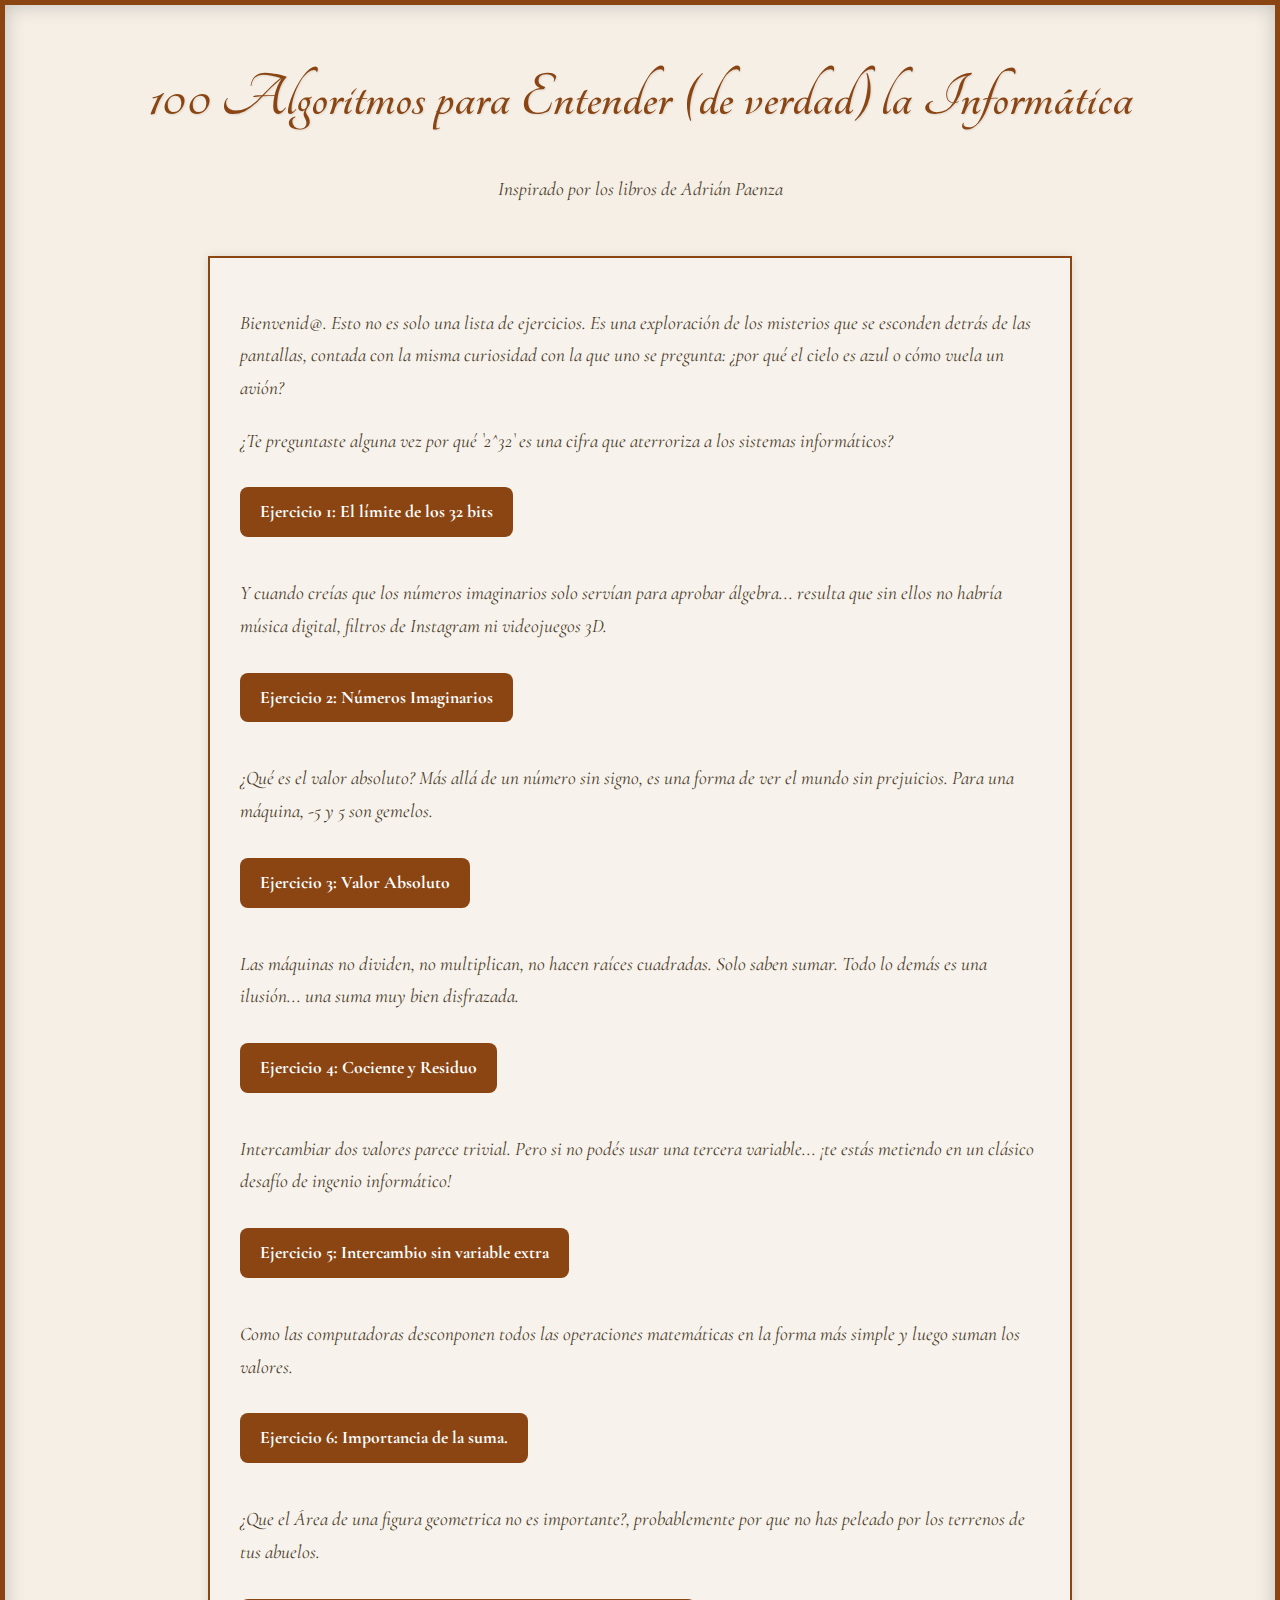
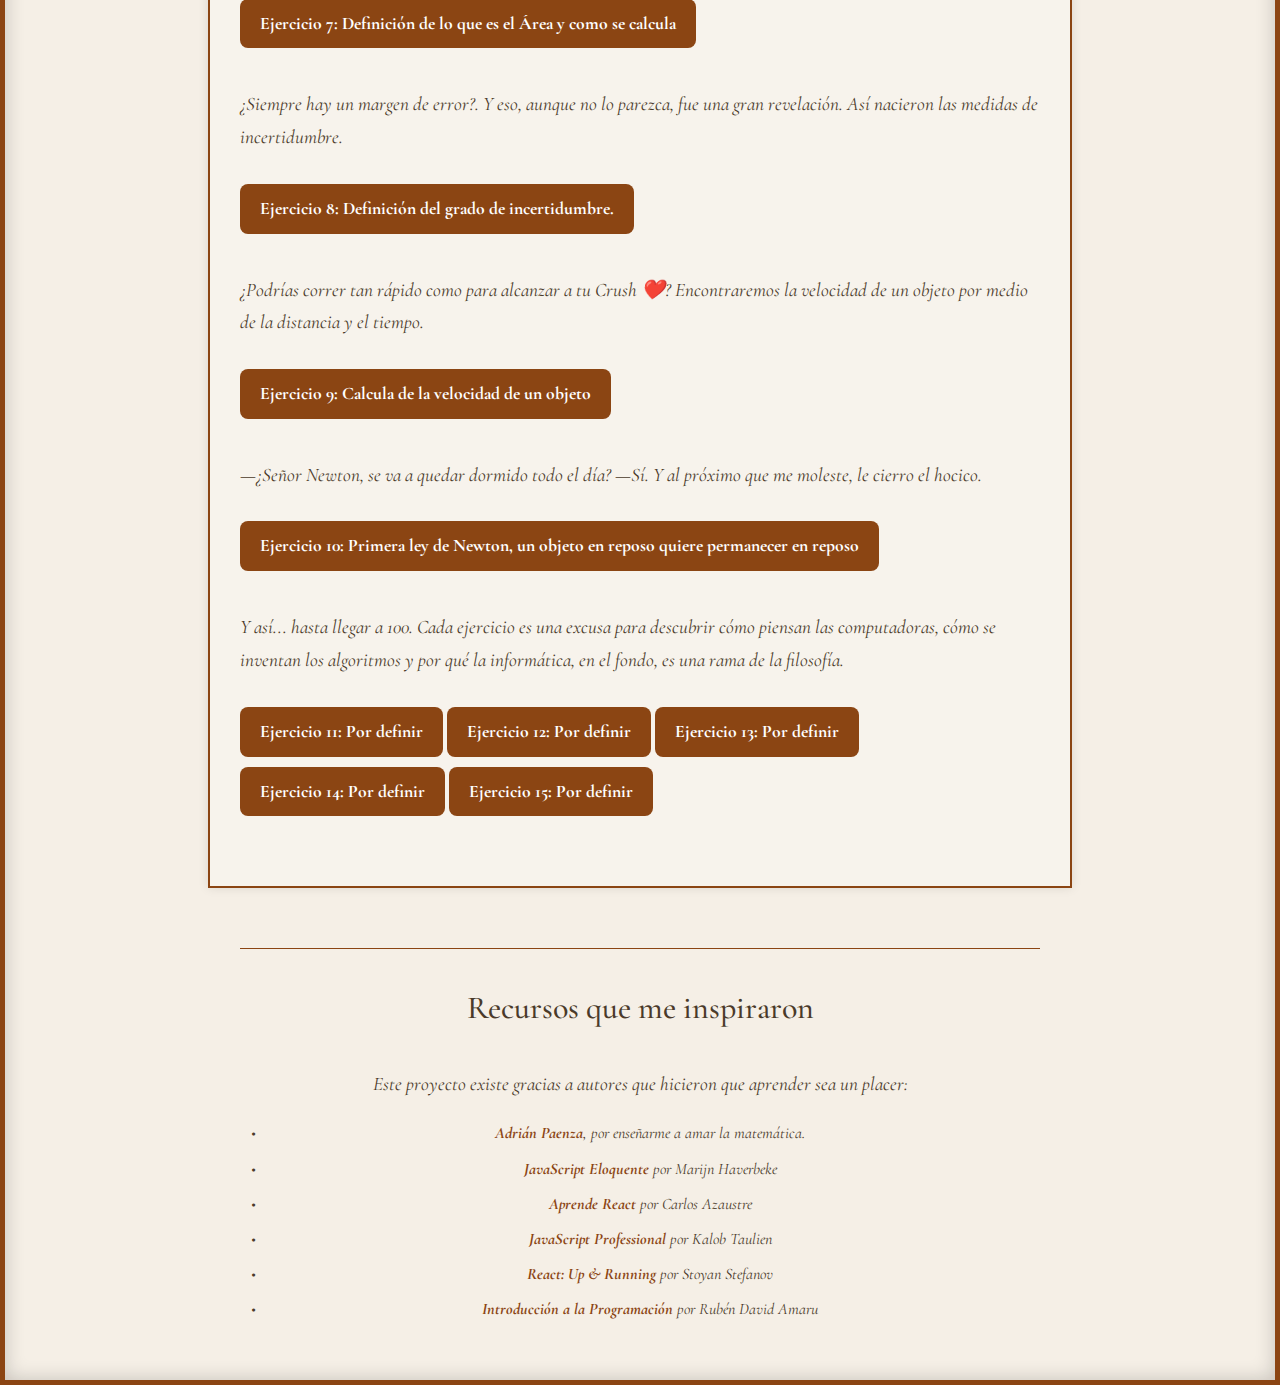
<file: index.html>
<!DOCTYPE html>
<html lang="es">
<head>
  <meta charset="UTF-8" />
  <meta name="viewport" content="width=device-width, initial-scale=1.0"/>
  <title>100 Algoritmos para Entender la Informática</title>
  <link rel="stylesheet" href="style.css" />
</head>
<body>
  <header>
    <h1>100 Algoritmos para Entender (de verdad) la Informática</h1>
    <p>Inspirado por los libros de Adrián Paenza</p>
  </header>

  <main>

    <section>
      <p>Bienvenid@. Esto no es solo una lista de ejercicios. Es una exploración de los misterios que se esconden detrás de las pantallas, contada con la misma curiosidad con la que uno se pregunta: ¿por qué el cielo es azul o cómo vuela un avión?</p>
      <p>¿Te preguntaste alguna vez por qué `2^32` es una cifra que aterroriza a los sistemas informáticos?</p>
      <a class="button" href="Ejercicios_1/index.html">Ejercicio 1: El límite de los 32 bits</a>
    </section>

    <section>
      <p>Y cuando creías que los números imaginarios solo servían para aprobar álgebra... resulta que sin ellos no habría música digital, filtros de Instagram ni videojuegos 3D.</p>
      <a class="button" href="Ejercicios_2/index.html">Ejercicio 2: Números Imaginarios</a>
    </section>

    <section>
      <p>¿Qué es el valor absoluto? Más allá de un número sin signo, es una forma de ver el mundo sin prejuicios. Para una máquina, -5 y 5 son gemelos.</p>
      <a class="button" href="Ejercicios_3/index.html">Ejercicio 3: Valor Absoluto</a>
    </section>

    <section>
      <p>Las máquinas no dividen, no multiplican, no hacen raíces cuadradas. Solo saben sumar. Todo lo demás es una ilusión... una suma muy bien disfrazada.</p>
      <a class="button" href="Ejercicios_4/index.html">Ejercicio 4: Cociente y Residuo</a>
    </section>

    <section>
      <p>Intercambiar dos valores parece trivial. Pero si no podés usar una tercera variable... ¡te estás metiendo en un clásico desafío de ingenio informático!</p>
      <a class="button" href="Ejercicios_5/index.html">Ejercicio 5: Intercambio sin variable extra</a>
    </section>

    <section>
      <p>Como las computadoras desconponen todos las operaciones matemáticas en la forma más simple y luego suman los valores.</p>
      <a class="button" href="Ejercicios_6/index.html">Ejercicio 6: Importancia de la suma.</a>
    </section>

    <section>
      <p>¿Que el Área de una figura geometrica no es importante?, probablemente por que no has peleado por los terrenos de tus abuelos.</p>
      <a class="button" href="Ejercicios_7/index.html">Ejercicio 7: Definición de lo que es el Área y como se calcula</a>
    </section>

    <section>
      <p>¿Siempre hay un margen de error?. Y eso, aunque no lo parezca, fue una gran revelación. Así nacieron las medidas de incertidumbre.</p>
      <a class="button" href="Ejercicios_8/index.html">Ejercicio 8: Definición del grado de incertidumbre.</a>
    </section>

    <section>
      <p>¿Podrías correr tan rápido como para alcanzar a tu <span class="crush">Crush</span>? Encontraremos la velocidad de un objeto por medio de la distancia y el tiempo.</p>
      <a class="button" href="Ejercicios_9/index.html">Ejercicio 9: Calcula de la velocidad de un objeto</a>
    </section>

    <section>
      <p>—¿Señor Newton, se va a quedar dormido todo el día? —Sí. Y al próximo que me moleste, le cierro el hocico.</p>
      <a class="button" href="Ejercicio_10/index.html">Ejercicio 10: Primera ley de Newton, un objeto en reposo quiere permanecer en reposo</a>
    </section>

    <section>
      <p>Y así... hasta llegar a 100. Cada ejercicio es una excusa para descubrir cómo piensan las computadoras, cómo se inventan los algoritmos y por qué la informática, en el fondo, es una rama de la filosofía.</p>


      
      
      <a class="button" href="ejercicios_11/index.html">Ejercicio 11: Por definir</a>
      <a class="button" href="ejercicios_12/index.html">Ejercicio 12: Por definir</a>
      <a class="button" href="ejercicios_13/index.html">Ejercicio 13: Por definir</a>
      <a class="button" href="ejercicios_14/index.html">Ejercicio 14: Por definir</a>
      <a class="button" href="ejercicios_15/index.html">Ejercicio 15: Por definir</a>
    </section>

  </main>

  <footer>
    <hr />
    <h3>Recursos que me inspiraron</h3>
    <p>Este proyecto existe gracias a autores que hicieron que aprender sea un placer:</p>
    <ul>
      <li><strong>Adrián Paenza</strong>, por enseñarme a amar la matemática.</li>
      <li><strong>JavaScript Eloquente</strong> por Marijn Haverbeke</li>
      <li><strong>Aprende React</strong> por Carlos Azaustre</li>
      <li><strong>JavaScript Professional</strong> por Kalob Taulien</li>
      <li><strong>React: Up & Running</strong> por Stoyan Stefanov</li>
      <li><strong>Introducción a la Programación</strong> por Rubén David Amaru</li>
    </ul>
  </footer>
</body>
</html>
</file>
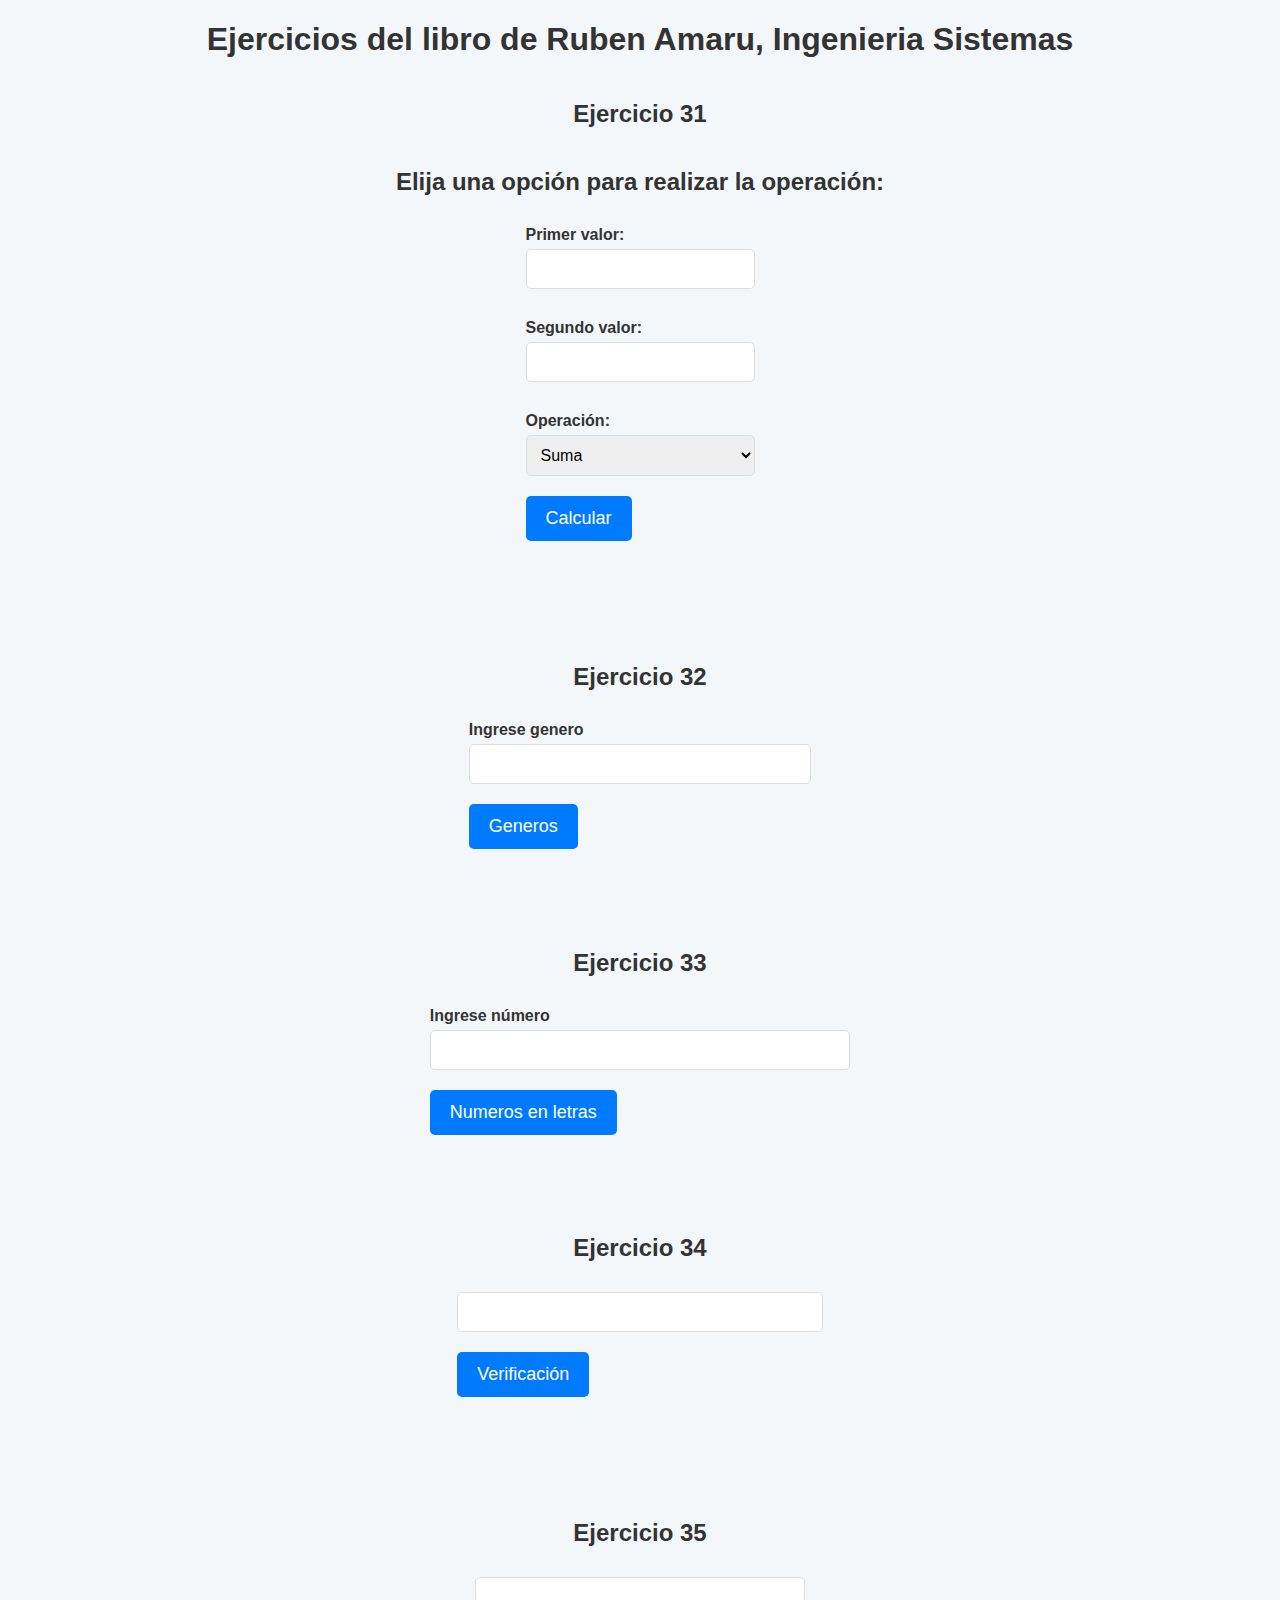
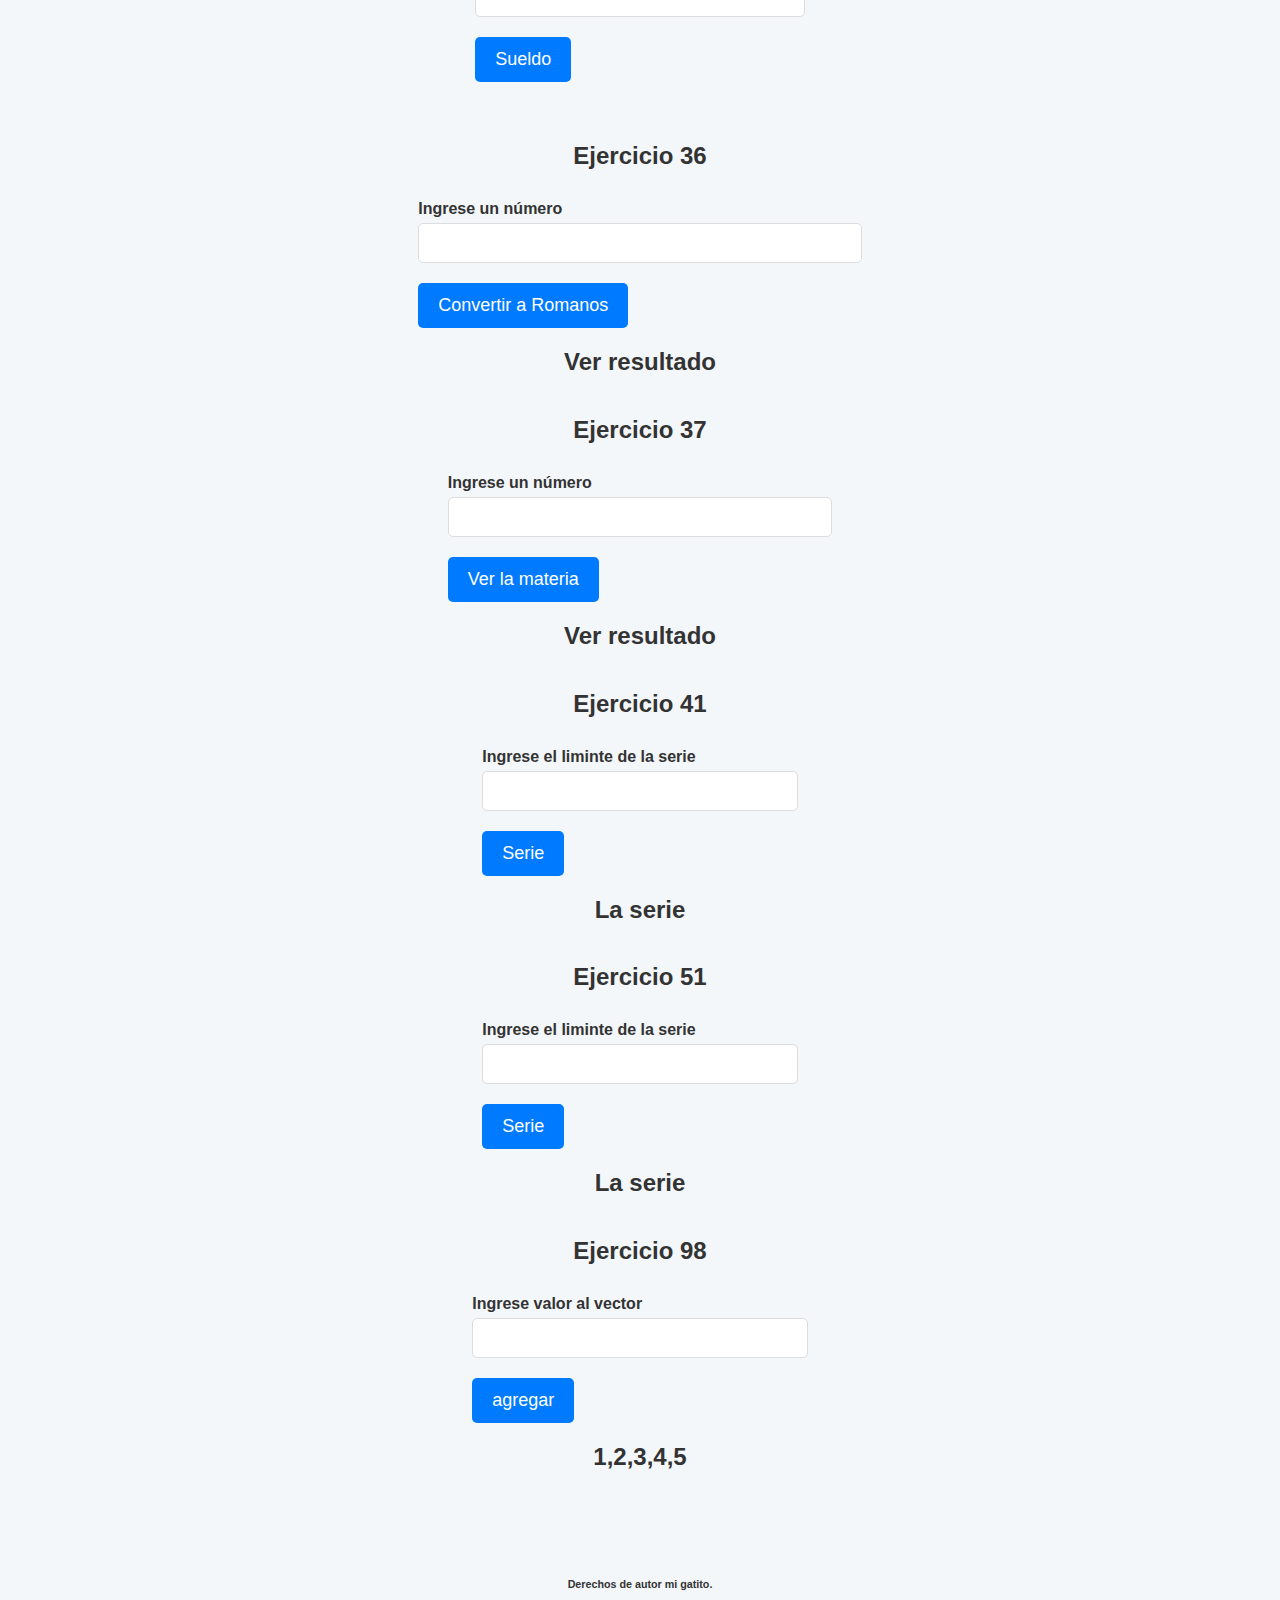
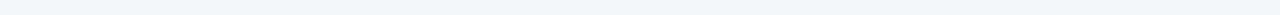
<file: DOM/index.html>
<!DOCTYPE html>
<html lang="en">
<head>
    <meta charset="UTF-8">
    <meta name="viewport" content="width=device-width, initial-scale=1.0">
    <title>Practica datos</title>
    <link rel="icon" type="imagenes/png" href="imagenes/icon.png">
    <link rel="stylesheet" href="styles.css">
</head>
<body>
    <h1>Ejercicios del libro de Ruben Amaru, Ingenieria Sistemas</h1>
    <h2>Ejercicio 31</h2>
    <h2>Elija una opción para realizar la operación:</h2>

    <!-- Formulario para ingresar los valores y la operación -->
    <div class="formulario">
        <label for="a">Primer valor:</label>
        <input type="number" id="a" required> <!-- Primer valor -->
        
        <label for="b">Segundo valor:</label>
        <input type="number" id="b" required> <!-- Segundo valor -->

        <label for="operacion">Operación:</label>
        <select id="operacion" required>
            <option value="1">Suma</option>
            <option value="2">Resta</option>
            <option value="3">Producto</option>
            <option value="4">División</option>
        </select>

        <button id="calcular">Calcular</button> <!-- Botón para calcular -->
    </div>
    <!-- Aquí se mostrará el resultado -->
    <div id="resultado" class="resultado"></div>
    <hr>
    <!-- ejercicios 32--------------------------------------------------------->
    <h2>Ejercicio 32 </h2>
    <div>
        <label for="genero">Ingrese genero</label>
        <input type="text" id="genero" required>
        <button id="femenino">Generos</button>
    </div>
    <br>
    <div id="Resultado2" class="Resultado2"></div>
    <hr>
    <!-- ejercicios 33--------------------------------------------------------->
    <h2>Ejercicio 33</h2>
    <div>
        <label for="numero33">Ingrese número</label>
        <input type="number" id="numero33" required>
        <button id="letras">Numeros en letras</button>
    </div>
    <br>
    <div id="ver_resultado" class="ejercicio33"></div>
    <hr>
    <!--Ejercicio 34 del libro ------------------------------------------------------->
    <h2>Ejercicio 34</h2>
    <div>
        <label for ="casilla_atrapar_numero"></label>
        <input type="number" id="casilla_atrapar_numero" required>
        <button id="boton">Verificación</button>
    </div>
    <hr>
    <h2 id="Ver_resultado_34" class="Ver_resultado_34"></h2>
    <!--Ejercicio 35 de libro .----------------------------------------------------->
    <h2>Ejercicio 35</h2>
    <div>
        <label for="texto35"></label>
        <input type="text" id="texto35" required>
        <button id="boton35">Sueldo</button>
    </div>
    <h2 id="ver_resultado35" ></h2>
    <!--Ejercicio 36------------------------------------->
    <h2>Ejercicio 36</h2>
    <div>
        <label for="texto36">Ingrese un número</label>
        <input type="number" id="texto36">
        <button id="buton36">Convertir a Romanos</button>
    </div>
    <h2 id="ver_resultado36">Ver resultado</h2>
    <!--Ejercicio 37-------------------------------------->
    <h2>Ejercicio 37</h2>
    <div>
        <label for="texto37">Ingrese un número</label>
        <input type="number" id="texto37">
        <button id="buton37">Ver la materia</button>
    </div>
    <h2 id="ver_resultado37">Ver resultado</h2>
    <!--Ejercicio 41--------------------------------------->
    <h2>Ejercicio 41</h2>
    <div>
        <label for="texto41">Ingrese el liminte de la serie</label>
        <input type="number" id="texto41">
        <button id="serie">Serie</button>

    </div>
    <h2 id="ver_texto41">La serie</h2>






















    <!--Ejercicio 41--------------------------------------->
    <h2>Ejercicio 51</h2>
    <div>
        <label for="texto451">Ingrese el liminte de la serie</label>
        <input type="number" id="texto51">
        <button id="serie51">Serie</button>

    </div>
    <h2 id="ver_texto51">La serie</h2>

    <h2>Ejercicio 98</h2>
    <div>
        <label for="agregar_dato">Ingrese valor al vector</label>
        <input id="agregar_dato" class="agregar">
        <button id="buton98" class="buton98">agregar</button>
    </div>
    <h2 id="mostrar98">Mostrar los elementos de vector</h2>







    <hr>
    <!--line alinal no tocar -->
    <div>
        <h6>Derechos de autor mi gatito. </h6>
    </div>
    <!-- Vinculamos el archivo JavaScript -->
    <script src="archivo.js"></script>
</body>
</html>
</file>
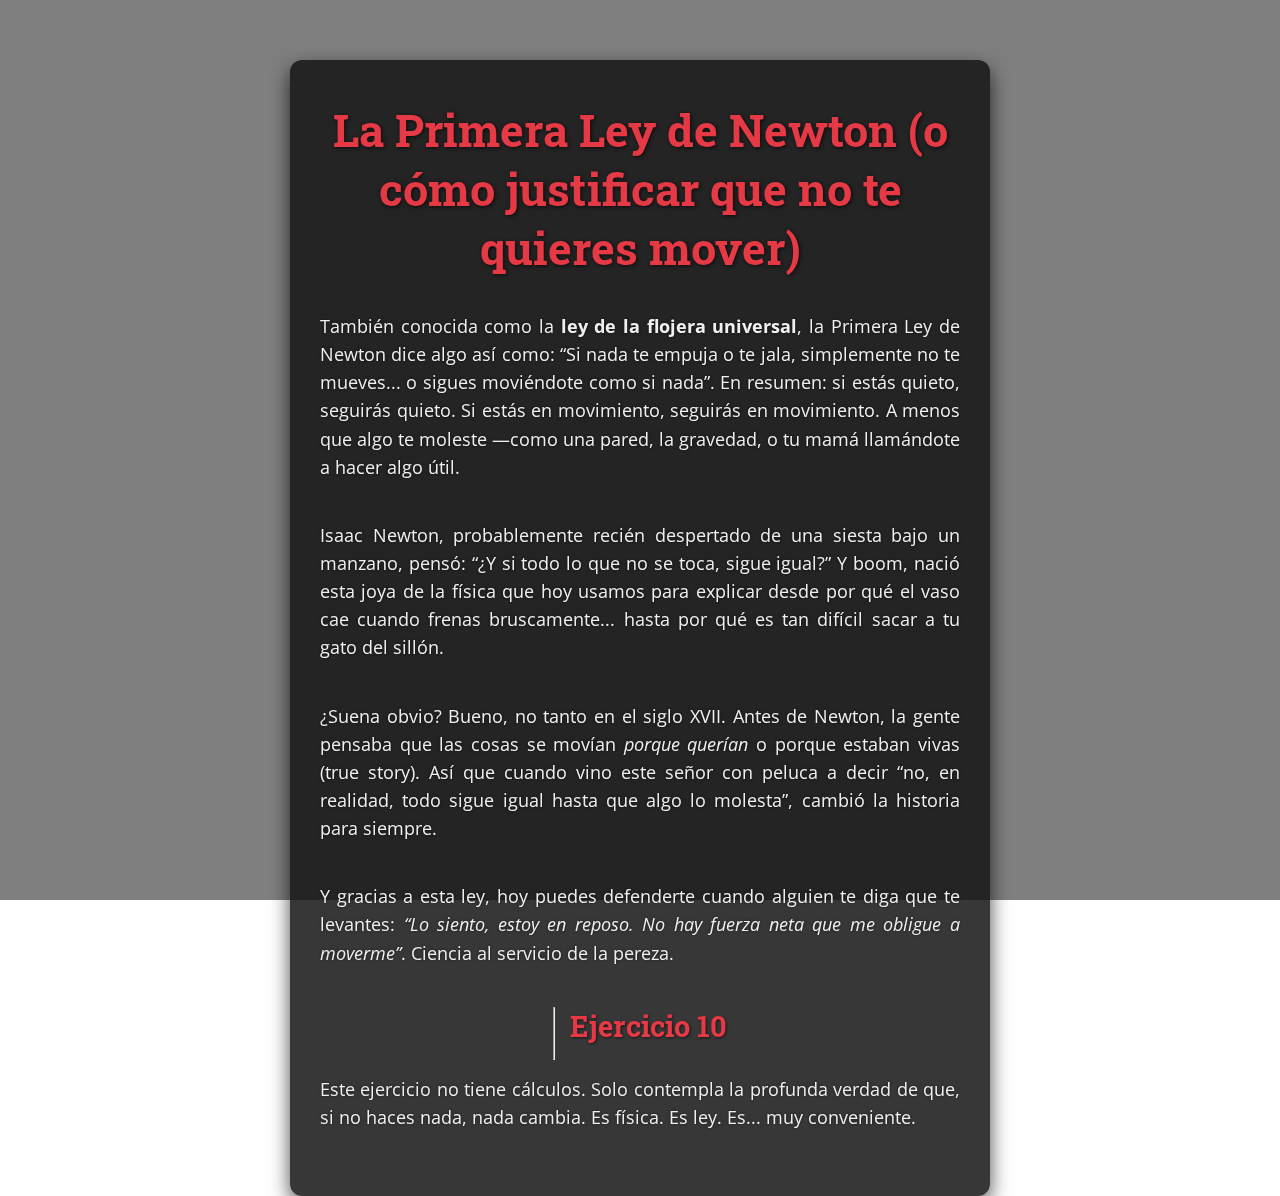
<file: Ejercicio_10/index.html>
<!DOCTYPE html>
<html lang="es">
<head>
  <meta charset="UTF-8" />
  <meta name="viewport" content="width=device-width, initial-scale=1" />
  <title>Ejercicio 10 - Primera Ley de Newton</title>
  <link rel="stylesheet" href="style.css" />
</head>
<body>

  <div class="container">
    <h1>La Primera Ley de Newton (o cómo justificar que no te quieres mover)</h1>

    <p>
      También conocida como la <strong>ley de la flojera universal</strong>, la Primera Ley de Newton dice algo así como: “Si nada te empuja o te jala, simplemente no te mueves... o sigues moviéndote como si nada”. En resumen: si estás quieto, seguirás quieto. Si estás en movimiento, seguirás en movimiento. A menos que algo te moleste —como una pared, la gravedad, o tu mamá llamándote a hacer algo útil.
    </p>

    <p>
      Isaac Newton, probablemente recién despertado de una siesta bajo un manzano, pensó: “¿Y si todo lo que no se toca, sigue igual?” Y boom, nació esta joya de la física que hoy usamos para explicar desde por qué el vaso cae cuando frenas bruscamente... hasta por qué es tan difícil sacar a tu gato del sillón.
    </p>

    <p>
      ¿Suena obvio? Bueno, no tanto en el siglo XVII. Antes de Newton, la gente pensaba que las cosas se movían <em>porque querían</em> o porque estaban vivas (true story). Así que cuando vino este señor con peluca a decir “no, en realidad, todo sigue igual hasta que algo lo molesta”, cambió la historia para siempre.
    </p>

    <p>
      Y gracias a esta ley, hoy puedes defenderte cuando alguien te diga que te levantes: <em>“Lo siento, estoy en reposo. No hay fuerza neta que me obligue a moverme”</em>. Ciencia al servicio de la pereza.
    </p>

    <hr />

    <h2>Ejercicio 10</h2>
    <p>Este ejercicio no tiene cálculos. Solo contempla la profunda verdad de que, si no haces nada, nada cambia. Es física. Es ley. Es... muy conveniente.</p>
  </div>

</body>
</html>
</file>
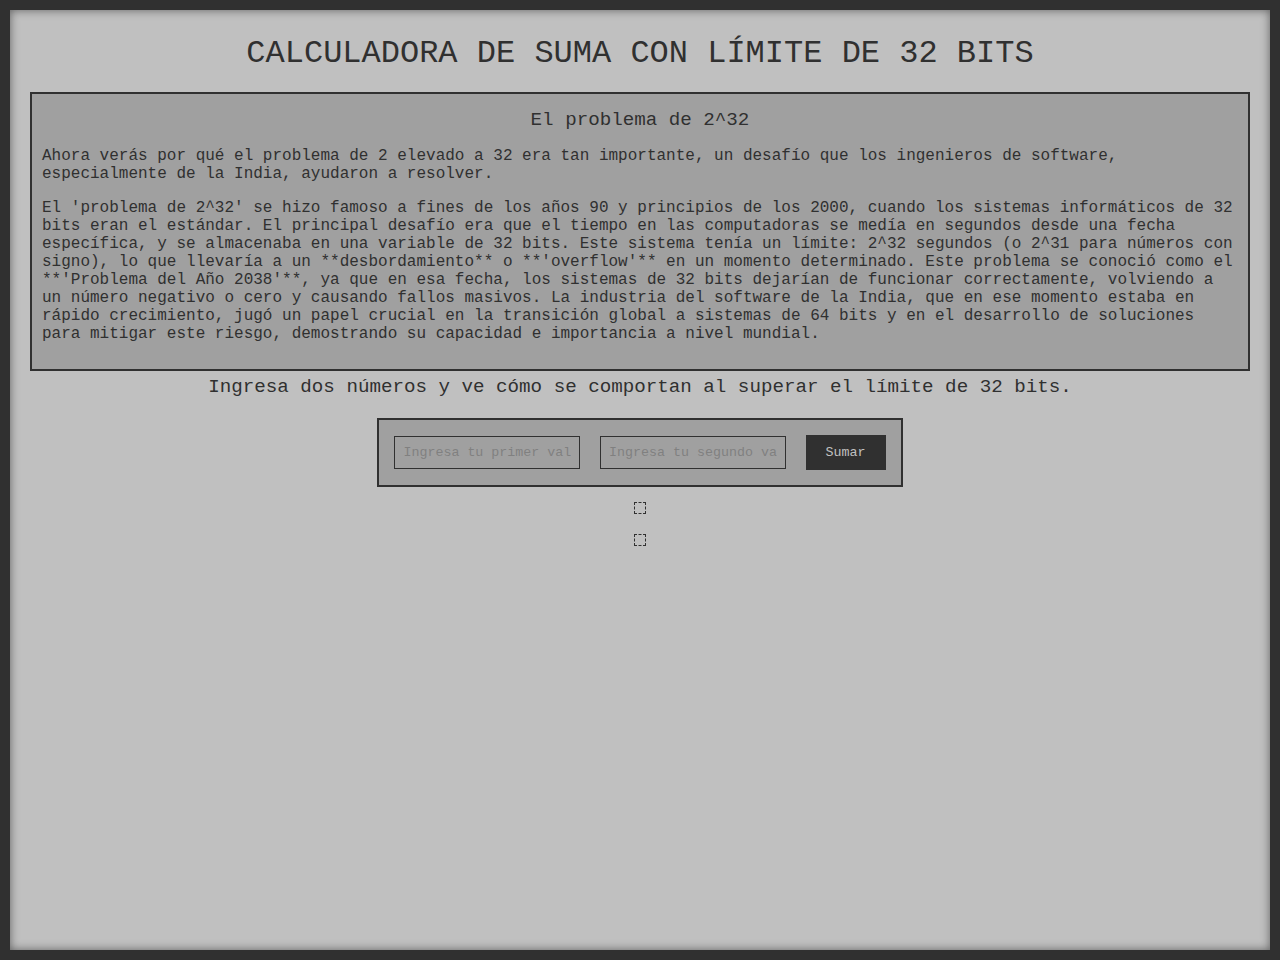
<file: Ejercicios_1/index.html>
<!DOCTYPE html>
<html lang="en">
<head>
    <meta charset="UTF-8">
    <meta name="viewport" content="width=device-width, initial-scale=1.0">
    <title>Suma de Enteros de 32 Bits</title>
    <link rel="stylesheet" href="styles.css">
</head>
<body>
    <h1>Calculadora de Suma con Límite de 32 Bits</h1>
    
    <div class="intro-history">
        <h2>El problema de 2^32</h2>
        <p>
            Ahora verás por qué el problema de 2 elevado a 32 era tan importante, un desafío que los ingenieros de software, especialmente de la India, ayudaron a resolver.
        </p>
        <p>
            El 'problema de 2^32' se hizo famoso a fines de los años 90 y principios de los 2000, cuando los sistemas informáticos de 32 bits eran el estándar. El principal desafío era que el tiempo en las computadoras se medía en segundos desde una fecha específica, y se almacenaba en una variable de 32 bits. Este sistema tenía un límite: 2^32 segundos (o 2^31 para números con signo), lo que llevaría a un **desbordamiento** o **'overflow'** en un momento determinado. Este problema se conoció como el **'Problema del Año 2038'**, ya que en esa fecha, los sistemas de 32 bits dejarían de funcionar correctamente, volviendo a un número negativo o cero y causando fallos masivos.  La industria del software de la India, que en ese momento estaba en rápido crecimiento, jugó un papel crucial en la transición global a sistemas de 64 bits y en el desarrollo de soluciones para mitigar este riesgo, demostrando su capacidad e importancia a nivel mundial.
        </p>
    </div>

    <h2>Ingresa dos números y ve cómo se comportan al superar el límite de 32 bits.</h2>
    <div>
        <input id="primerElemento" type="text" placeholder="Ingresa tu primer valor">
        <input id="segundoElemento" type="text" placeholder="Ingresa tu segundo valor">
        <button id="button">Sumar</button>
    </div>
    <h2 id="print"></h2>
    <h3 id="explicacion"></h3>
    <script src="app.js"></script>
</body>
</html>
</file>
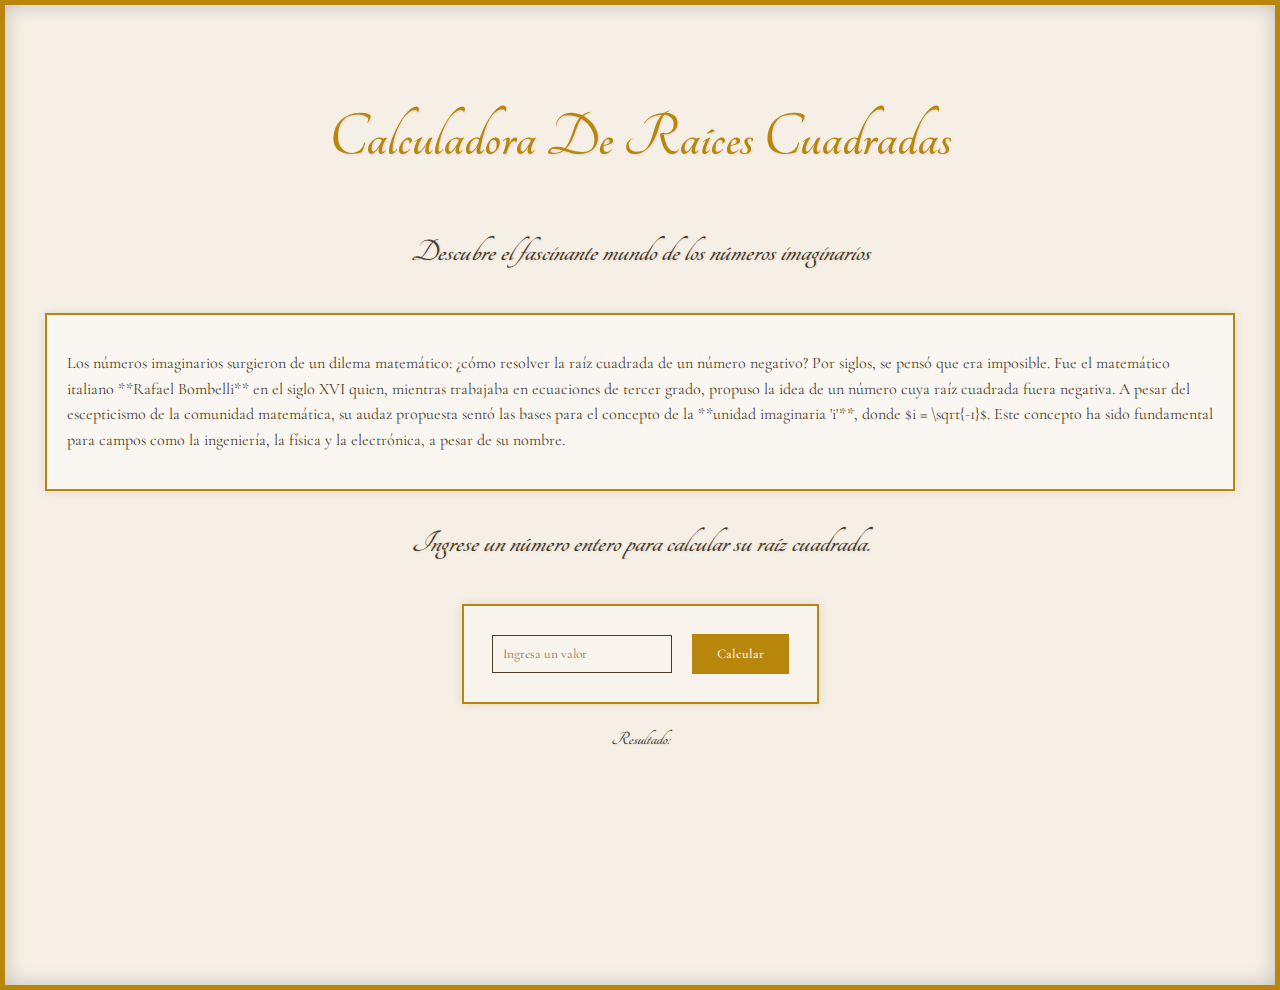
<file: Ejercicios_2/index.html>
<!DOCTYPE html>
<html lang="en">
<head>
    <meta charset="UTF-8">
    <meta name="viewport" content="width=device-width, initial-scale=1.0">
    <title>Calculadora de Raíces Cuadradas</title>
    <link rel="stylesheet" href="style.css">
</head>
<body>
    <h1>Calculadora de Raíces Cuadradas</h1>
    <h2>Descubre el fascinante mundo de los números imaginarios</h2>
    
    <div class="intro-history">
        <p>
            Los números imaginarios surgieron de un dilema matemático: ¿cómo resolver la raíz cuadrada de un número negativo? Por siglos, se pensó que era imposible. Fue el matemático italiano **Rafael Bombelli** en el siglo XVI quien, mientras trabajaba en ecuaciones de tercer grado, propuso la idea de un número cuya raíz cuadrada fuera negativa. A pesar del escepticismo de la comunidad matemática, su audaz propuesta sentó las bases para el concepto de la **unidad imaginaria 'i'**, donde $i = \sqrt{-1}$. Este concepto ha sido fundamental para campos como la ingeniería, la física y la electrónica, a pesar de su nombre.
        </p>
    </div>
    
    <h2>Ingrese un número entero para calcular su raíz cuadrada.</h2>
    <div>
        <input id="primero" type="text" placeholder="Ingresa un valor">
        <button id="button">Calcular</button>
    </div>
    <h2 id="print">Resultado:</h2>
    <p id="explicacion"></p>
    
    <script src="app.js"></script>
</body>
</html>
</file>
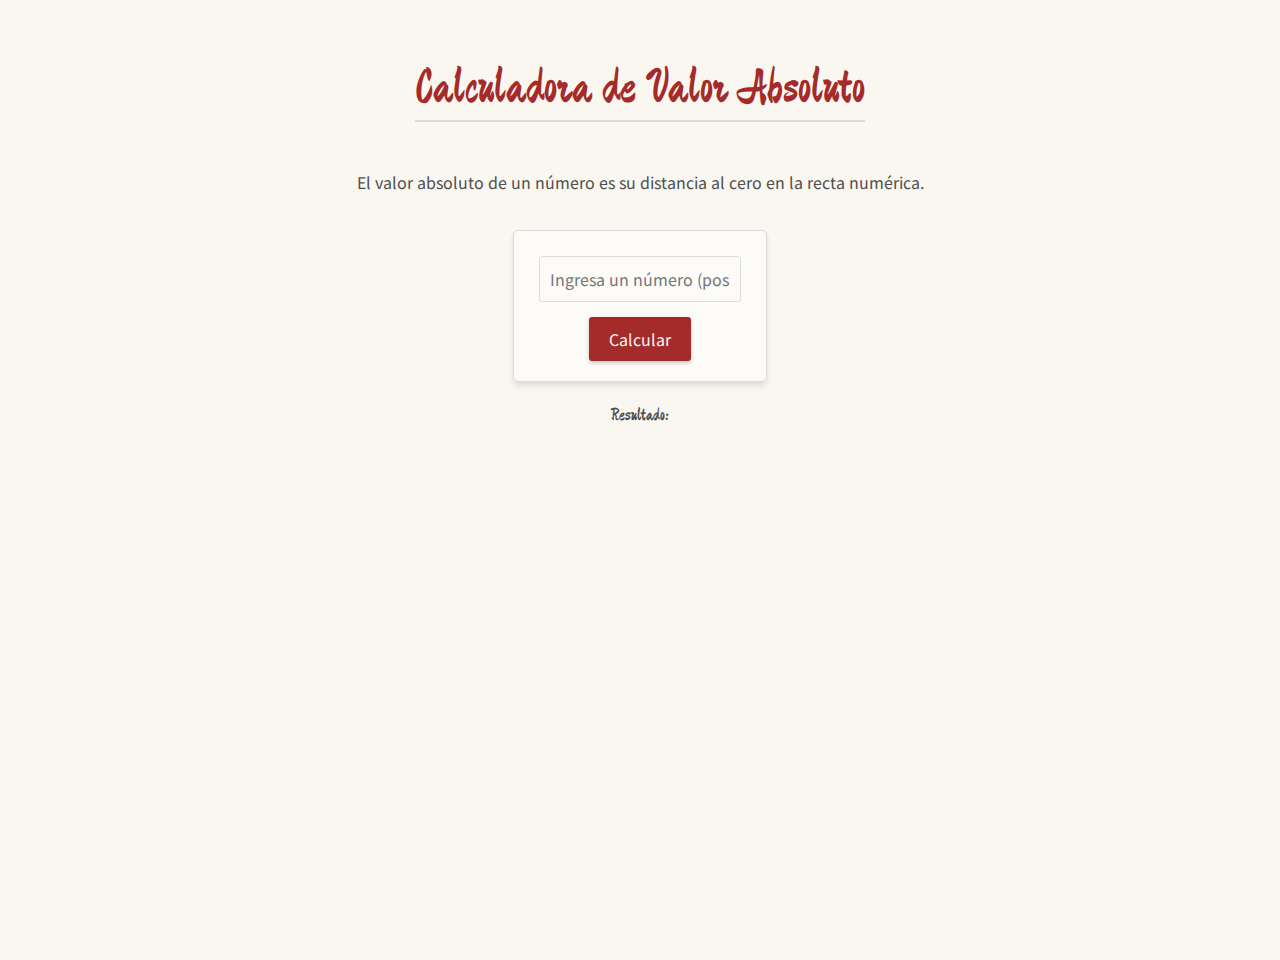
<file: Ejercicios_3/index.html>
<!DOCTYPE html>
<html lang="en">
<head>
    <meta charset="UTF-8">
    <meta name="viewport" content="width=device-width, initial-scale=1.0">
    <title>Calculadora de Valor Absoluto</title>
    <link rel="stylesheet" href="style.css">
</head>
<body>
    <h1>Calculadora de Valor Absoluto</h1>
    <p>El valor absoluto de un número es su distancia al cero en la recta numérica.</p>
    <div>
        <input id="primero" type="text" placeholder="Ingresa un número (positivo o negativo)">
        <button id="button">Calcular</button>
    </div>
    <h2 id="print">Resultado:</h2>
    <p id="explicacion"></p>
    <script src="app.js"></script>
</body>
</html>
</file>
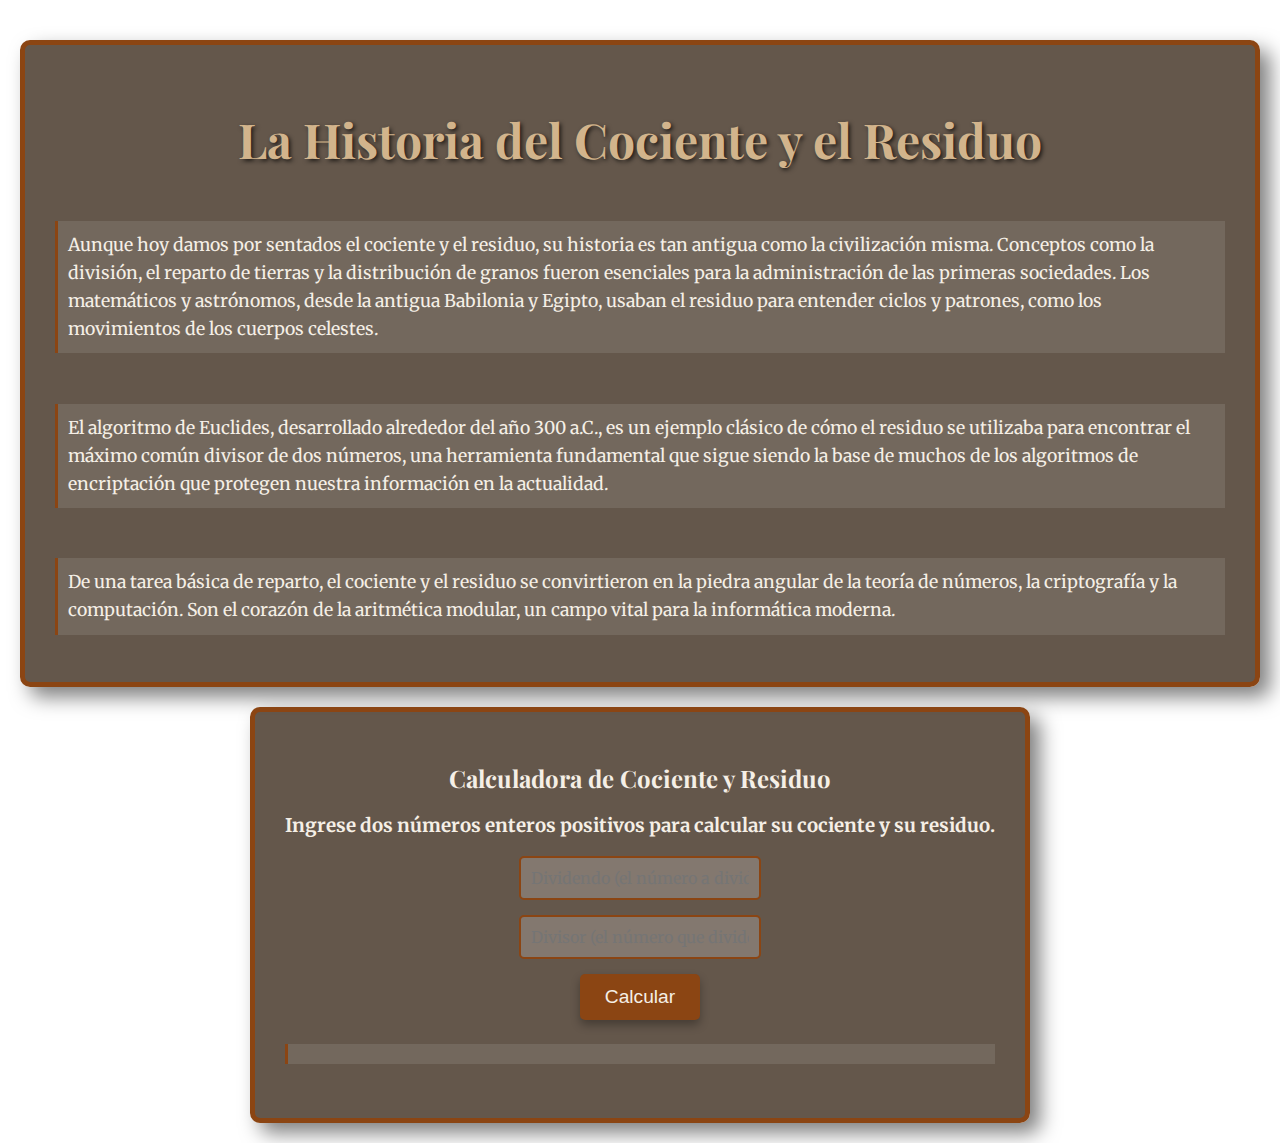
<file: Ejercicios_4/index.html>
<!DOCTYPE html>
<html lang="es">
<head>
    <meta charset="UTF-8">
    <meta name="viewport" content="width=device-width, initial-scale=1.0">
    <title>Calculadora de Cociente y Residuo</title>
    <link rel="stylesheet" href="style.css">
</head>
<body>
    <header>
        <h1>La Historia del Cociente y el Residuo</h1>
        <div class="intro-history">
            <p>
                Aunque hoy damos por sentados el cociente y el residuo, su historia es tan antigua como la civilización misma. Conceptos como la división, el reparto de tierras y la distribución de granos fueron esenciales para la administración de las primeras sociedades. Los matemáticos y astrónomos, desde la antigua Babilonia y Egipto, usaban el residuo para entender ciclos y patrones, como los movimientos de los cuerpos celestes.
            </p>
            <p>
                El algoritmo de Euclides, desarrollado alrededor del año 300 a.C., es un ejemplo clásico de cómo el residuo se utilizaba para encontrar el máximo común divisor de dos números, una herramienta fundamental que sigue siendo la base de muchos de los algoritmos de encriptación que protegen nuestra información en la actualidad.
            </p>
            <p>
                De una tarea básica de reparto, el cociente y el residuo se convirtieron en la piedra angular de la teoría de números, la criptografía y la computación. Son el corazón de la aritmética modular, un campo vital para la informática moderna.
            </p>
        </div>
    </header>

    <main>
        <h2>Calculadora de Cociente y Residuo</h2>
        <h3>Ingrese dos números enteros positivos para calcular su cociente y su residuo.</h3>
        <div>
            <input id="primero" type="text" placeholder="Dividendo (el número a dividir)">
            <input id="segundo" type="text" placeholder="Divisor (el número que divide)">
            <button id="button">Calcular</button>
        </div>
        <h2 id="print"></h2>
        <h2 id="print2"></h2>
        <p id="aclaracion"></p>
    </main>

    <script src="app.js"></script>
</body>
</html>
</file>
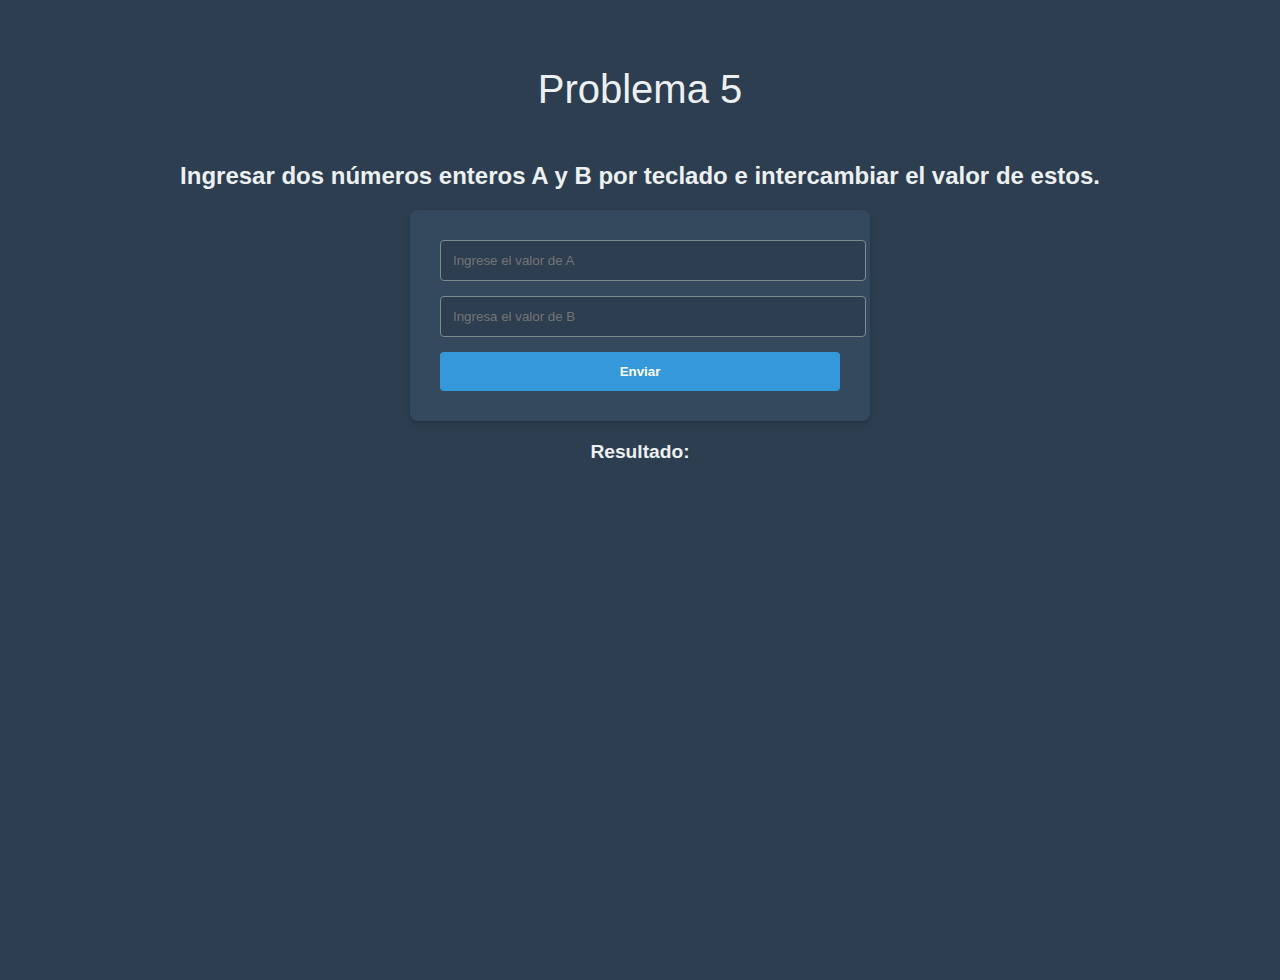
<file: Ejercicios_5/index.html>
<!DOCTYPE html>
<html lang="en">
<head>
    <meta charset="UTF-8">
    <meta name="viewport" content="width=device-width, initial-scale=1.0">
    <title>Document</title>
    <link rel="stylesheet" href="style.css">
</head>
<body>
    <h1>Problema 5</h1>
    <h2>Ingresar dos números enteros A y B por teclado e intercambiar el valor de estos.</h2>
    <div>
        <input id="primero" type="text" placeholder="Ingrese el valor de A">
        <input id="segundo" type="text" placeholder="Ingresa el valor de B">
        <button id="button">Enviar</button>
    </div>
    <h2 id="print">Resultado:</h2>
    <h2 id="print2"></h2>

    <script src="app.js"></script>
</body>
</html>
</file>
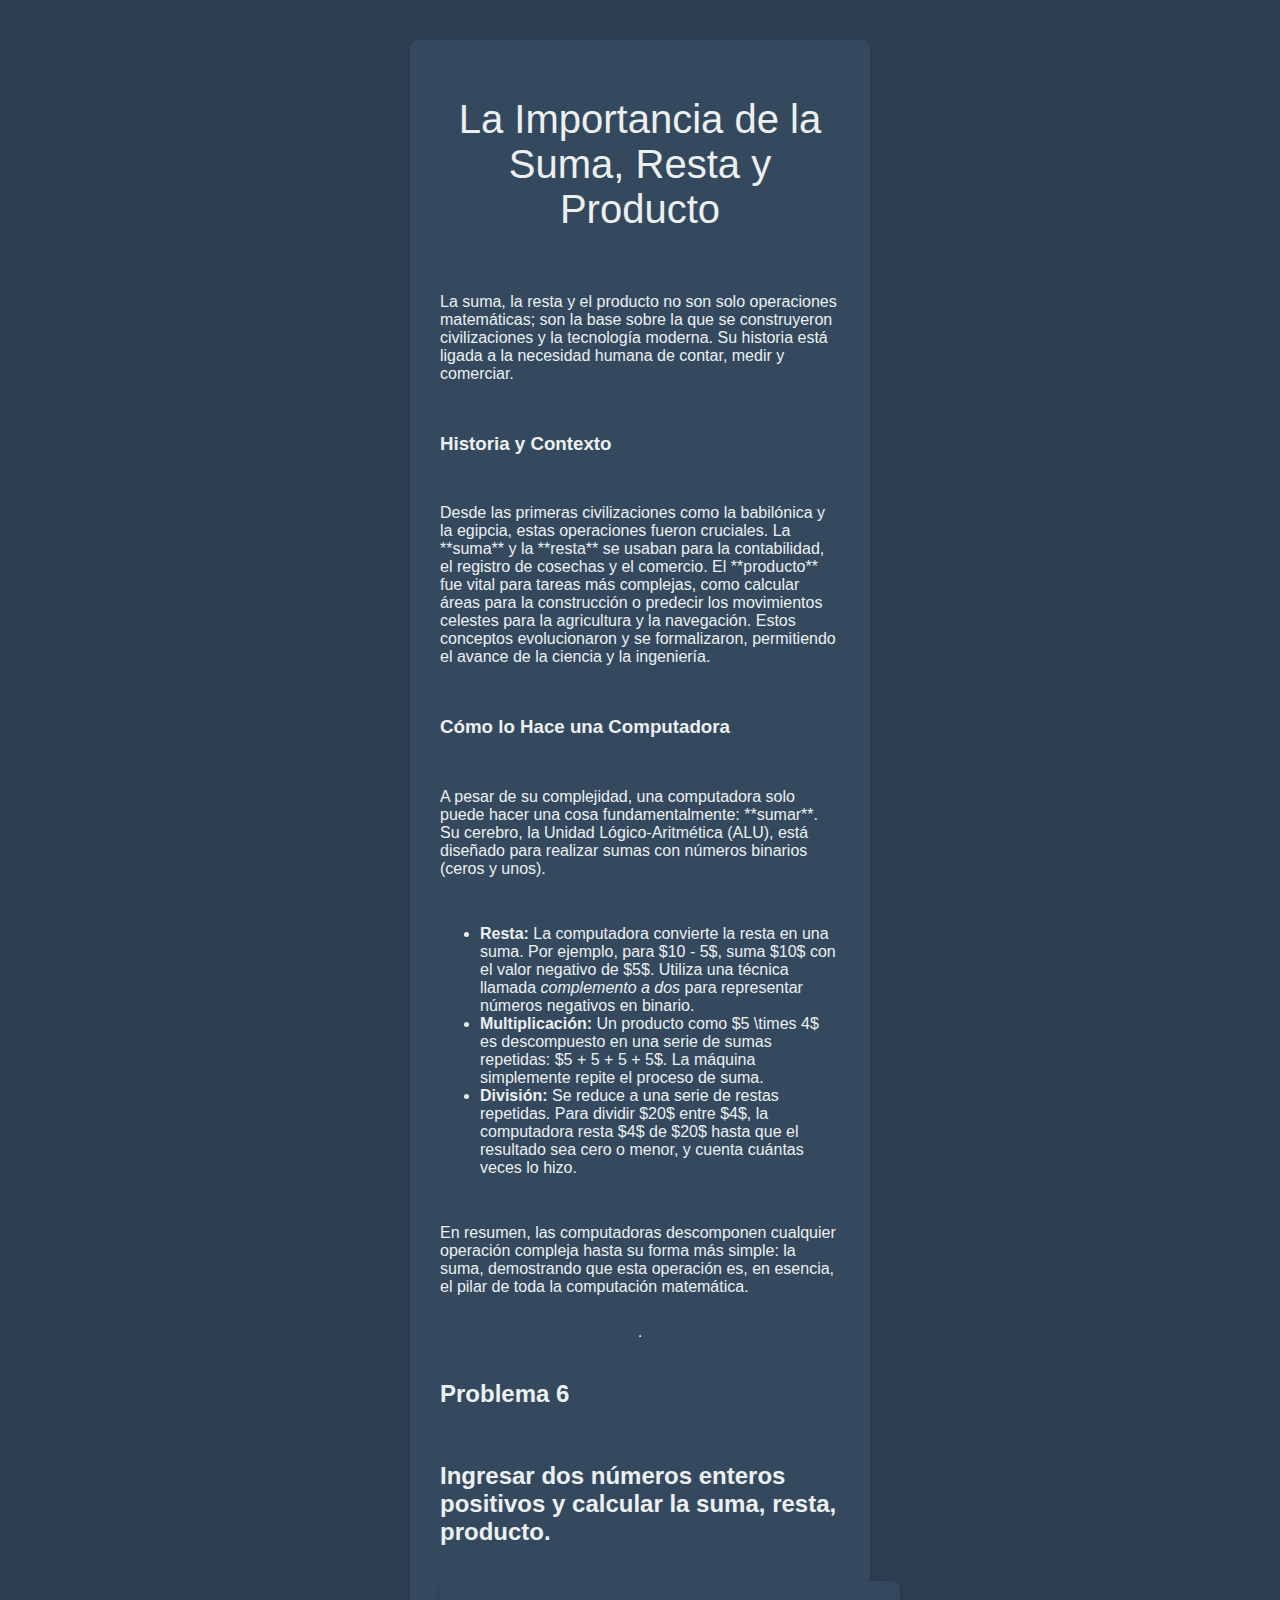
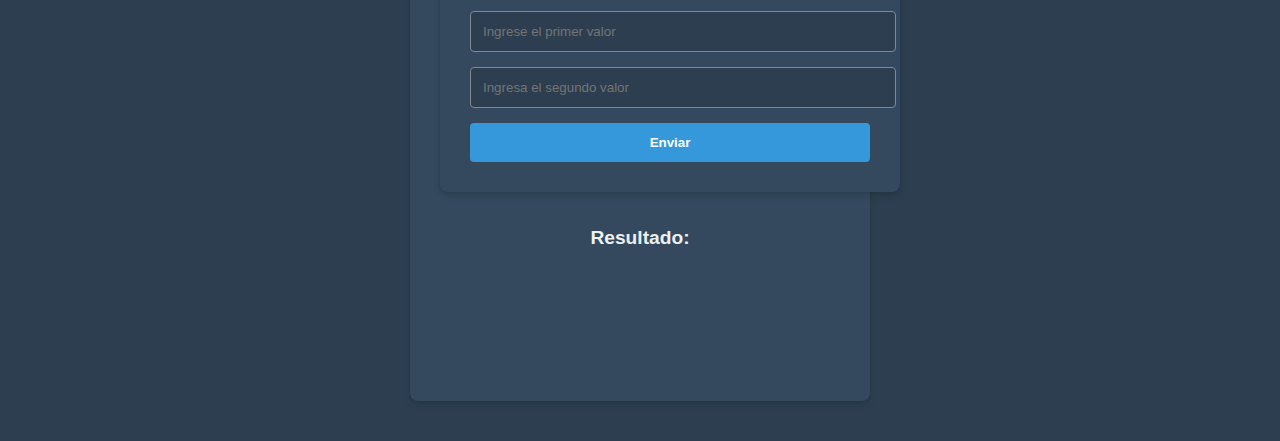
<file: Ejercicios_6/index.html>
<!DOCTYPE html>
<html lang="en">
<head>
    <meta charset="UTF-8">
    <meta name="viewport" content="width=device-width, initial-scale=1.0">
    <title>Problema 6</title>
    <link rel="stylesheet" href="style.css">
    
</head>
<body>

    <div class="container">
        <h1>La Importancia de la Suma, Resta y Producto</h1>
        <p>
            La suma, la resta y el producto no son solo operaciones matemáticas; son la base sobre la que se construyeron civilizaciones y la tecnología moderna. Su historia está ligada a la necesidad humana de contar, medir y comerciar.
        </p>

        <h3>Historia y Contexto</h3>
        <p>
            Desde las primeras civilizaciones como la babilónica y la egipcia, estas operaciones fueron cruciales. La **suma** y la **resta** se usaban para la contabilidad, el registro de cosechas y el comercio. El **producto** fue vital para tareas más complejas, como calcular áreas para la construcción o predecir los movimientos celestes para la agricultura y la navegación. Estos conceptos evolucionaron y se formalizaron, permitiendo el avance de la ciencia y la ingeniería.
        </p>

        <h3>Cómo lo Hace una Computadora</h3>
        <p>
            A pesar de su complejidad, una computadora solo puede hacer una cosa fundamentalmente: **sumar**. Su cerebro, la Unidad Lógico-Aritmética (ALU), está diseñado para realizar sumas con números binarios (ceros y unos).
        </p>
        <ul>
            <li>
                <strong>Resta:</strong> La computadora convierte la resta en una suma. Por ejemplo, para $10 - 5$, suma $10$ con el valor negativo de $5$. Utiliza una técnica llamada <em>complemento a dos</em> para representar números negativos en binario.
            </li>
            <li>
                <strong>Multiplicación:</strong> Un producto como $5 \times 4$ es descompuesto en una serie de sumas repetidas: $5 + 5 + 5 + 5$. La máquina simplemente repite el proceso de suma.
            </li>
            <li>
                <strong>División:</strong> Se reduce a una serie de restas repetidas. Para dividir $20$ entre $4$, la computadora resta $4$ de $20$ hasta que el resultado sea cero o menor, y cuenta cuántas veces lo hizo.
            </li>
        </ul>
        <p>
            En resumen, las computadoras descomponen cualquier operación compleja hasta su forma más simple: la suma, demostrando que esta operación es, en esencia, el pilar de toda la computación matemática.
        </p>
        
        <hr>

        <h2>Problema 6</h2>
        <h2>Ingresar dos números enteros positivos y calcular la suma, resta, producto.</h2>
        <div>
            <input id="primero" type="text" placeholder="Ingrese el primer valor">
            <input id="segundo" type="text" placeholder="Ingresa el segundo valor">
            <button id="button">Enviar</button>
        </div>
        <h2 id="print">Resultado:</h2>
        <h2 id="print2"></h2>
        <h2 id="print3"></h2>
    </div>

    <script src="app.js"></script>
</body>
</html>
</file>
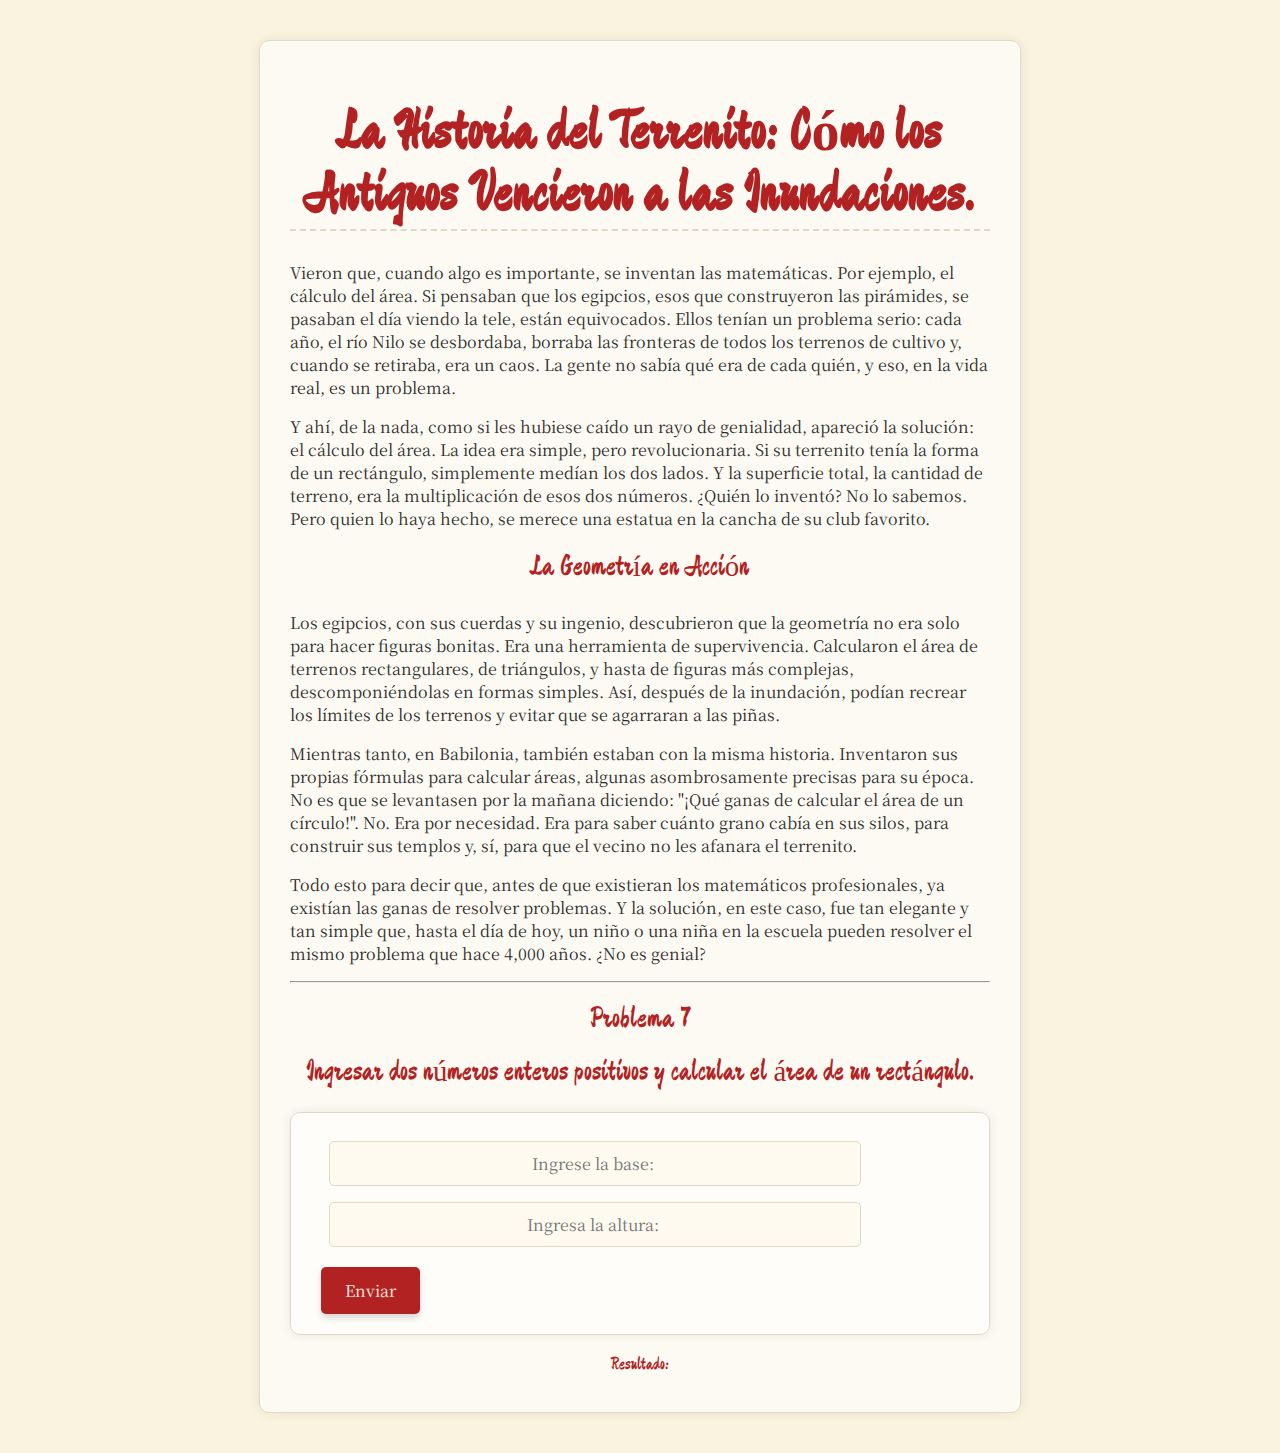
<file: Ejercicios_7/index.html>
<!DOCTYPE html>
<html lang="en">
<head>
    <meta charset="UTF-8">
    <meta name="viewport" content="width=device-width, initial-scale=1.0">
    <title>Problema 7</title>
    <link rel="stylesheet" href="style.css">
    
</head>
<body>

    <div class="container">
        <h1>La Historia del Terrenito: Cómo los Antiguos Vencieron a las Inundaciones.</h1>
        <p>
            Vieron que, cuando algo es importante, se inventan las matemáticas. Por ejemplo, el cálculo del área. Si pensaban que los egipcios, esos que construyeron las pirámides, se pasaban el día viendo la tele, están equivocados. Ellos tenían un problema serio: cada año, el río Nilo se desbordaba, borraba las fronteras de todos los terrenos de cultivo y, cuando se retiraba, era un caos. La gente no sabía qué era de cada quién, y eso, en la vida real, es un problema.
        </p>
        <p>
            Y ahí, de la nada, como si les hubiese caído un rayo de genialidad, apareció la solución: el cálculo del área. La idea era simple, pero revolucionaria. Si su terrenito tenía la forma de un rectángulo, simplemente medían los dos lados. Y la superficie total, la cantidad de terreno, era la multiplicación de esos dos números. ¿Quién lo inventó? No lo sabemos. Pero quien lo haya hecho, se merece una estatua en la cancha de su club favorito.
        </p>

        <h3>La Geometría en Acción</h3>
        <p>
            Los egipcios, con sus cuerdas y su ingenio, descubrieron que la geometría no era solo para hacer figuras bonitas. Era una herramienta de supervivencia. Calcularon el área de terrenos rectangulares, de triángulos, y hasta de figuras más complejas, descomponiéndolas en formas simples. Así, después de la inundación, podían recrear los límites de los terrenos y evitar que se agarraran a las piñas.
        </p>
        <p>
            Mientras tanto, en Babilonia, también estaban con la misma historia. Inventaron sus propias fórmulas para calcular áreas, algunas asombrosamente precisas para su época. No es que se levantasen por la mañana diciendo: "¡Qué ganas de calcular el área de un círculo!". No. Era por necesidad. Era para saber cuánto grano cabía en sus silos, para construir sus templos y, sí, para que el vecino no les afanara el terrenito.
        </p>
        <p>
            Todo esto para decir que, antes de que existieran los matemáticos profesionales, ya existían las ganas de resolver problemas. Y la solución, en este caso, fue tan elegante y tan simple que, hasta el día de hoy, un niño o una niña en la escuela pueden resolver el mismo problema que hace 4,000 años. ¿No es genial?
        </p>
        
        <hr>

        <h2>Problema 7</h2>
        <h2>Ingresar dos números enteros positivos y calcular el área de un rectángulo.</h2>
        <div>
            <input id="primero" type="text" placeholder="Ingrese la base: ">
            <input id="segundo" type="text" placeholder="Ingresa la altura: ">
            <button id="button">Enviar</button>
        </div>
        <h2 id="print">Resultado:</h2>
        <h2 id="print2"></h2>
        <h2 id="print3"></h2>
    </div>

    <script src="app.js"></script>
</body>
</html>
</file>
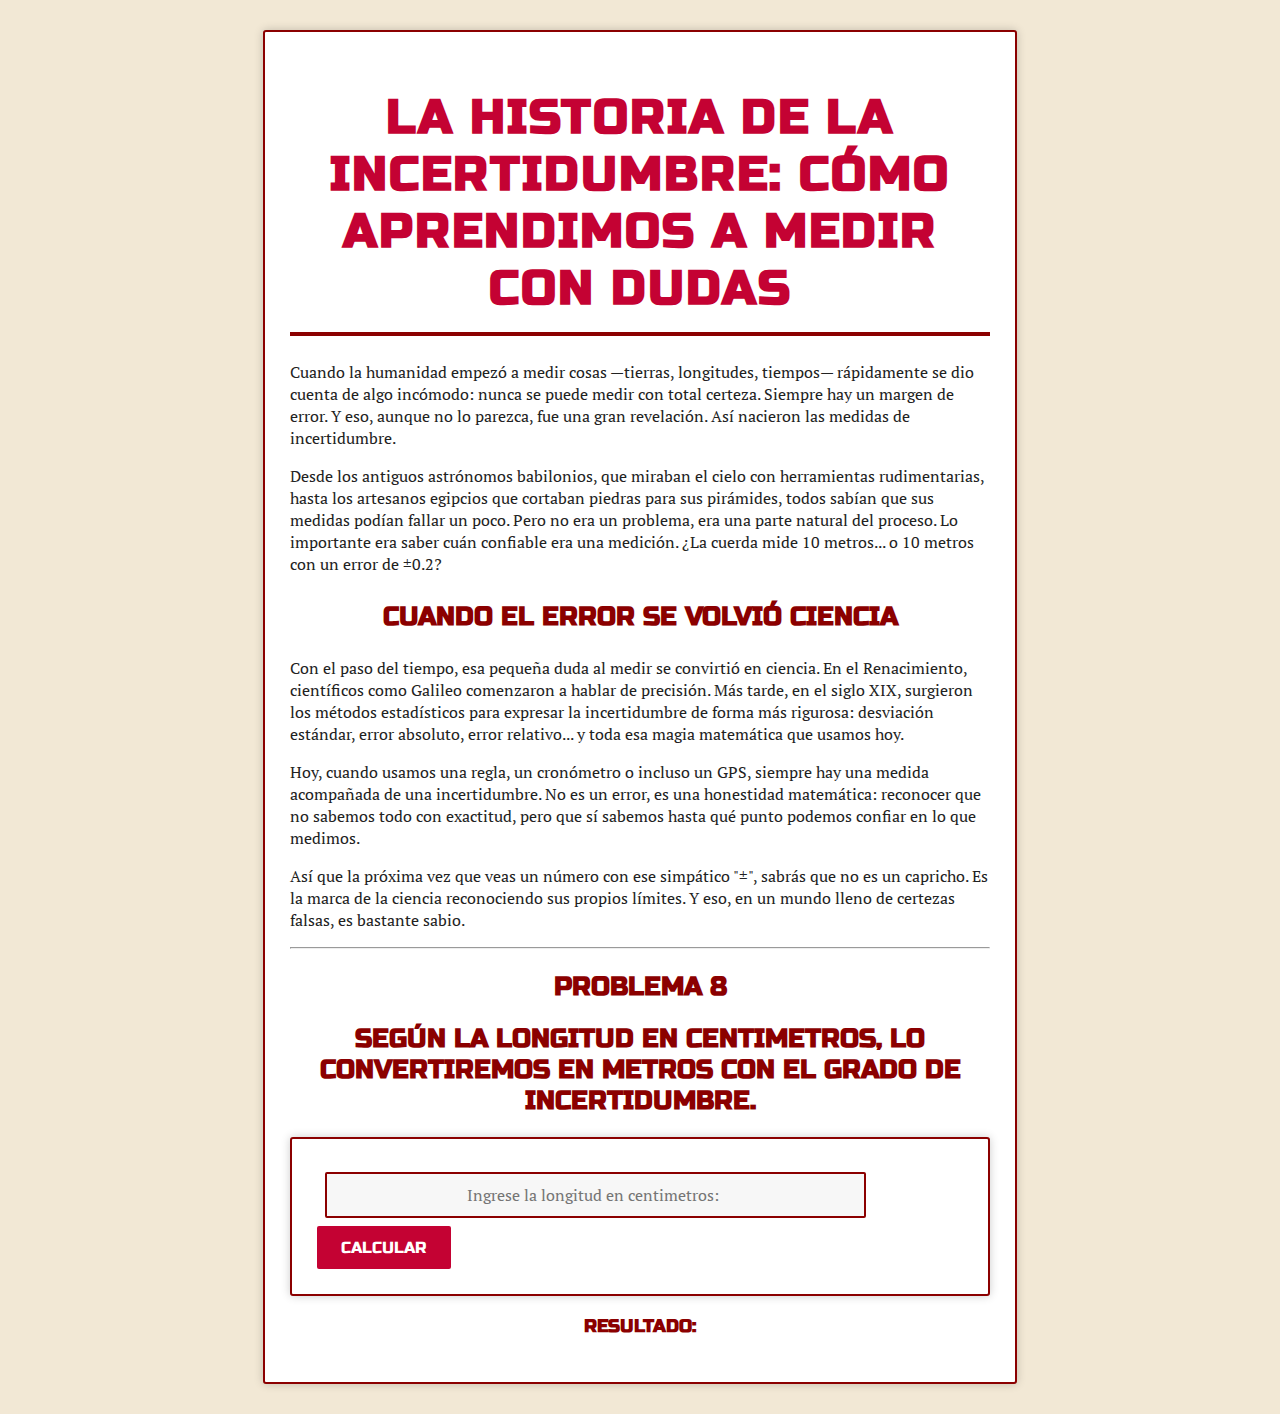
<file: Ejercicios_8/index.html>
<!DOCTYPE html>
<html lang="es">
<head>
    <meta charset="UTF-8">
    <meta name="viewport" content="width=device-width, initial-scale=1.0">
    <title>Problema 7</title>
    <link rel="stylesheet" href="style.css">
</head>
<body>

    <div class="container">
        <h1>La Historia de la Incertidumbre: Cómo Aprendimos a Medir con Dudas</h1>
        <p>
            Cuando la humanidad empezó a medir cosas —tierras, longitudes, tiempos— rápidamente se dio cuenta de algo incómodo: nunca se puede medir con total certeza. Siempre hay un margen de error. Y eso, aunque no lo parezca, fue una gran revelación. Así nacieron las medidas de incertidumbre.
        </p>
        <p>
            Desde los antiguos astrónomos babilonios, que miraban el cielo con herramientas rudimentarias, hasta los artesanos egipcios que cortaban piedras para sus pirámides, todos sabían que sus medidas podían fallar un poco. Pero no era un problema, era una parte natural del proceso. Lo importante era saber cuán confiable era una medición. ¿La cuerda mide 10 metros... o 10 metros con un error de ±0.2?
        </p>

        <h3>Cuando el Error se Volvió Ciencia</h3>
        <p>
            Con el paso del tiempo, esa pequeña duda al medir se convirtió en ciencia. En el Renacimiento, científicos como Galileo comenzaron a hablar de precisión. Más tarde, en el siglo XIX, surgieron los métodos estadísticos para expresar la incertidumbre de forma más rigurosa: desviación estándar, error absoluto, error relativo... y toda esa magia matemática que usamos hoy.
        </p>
        <p>
            Hoy, cuando usamos una regla, un cronómetro o incluso un GPS, siempre hay una medida acompañada de una incertidumbre. No es un error, es una honestidad matemática: reconocer que no sabemos todo con exactitud, pero que sí sabemos hasta qué punto podemos confiar en lo que medimos.
        </p>
        <p>
            Así que la próxima vez que veas un número con ese simpático "±", sabrás que no es un capricho. Es la marca de la ciencia reconociendo sus propios límites. Y eso, en un mundo lleno de certezas falsas, es bastante sabio.
        </p>
        
        <hr>

        <h2>Problema 8</h2>
        <h2>Según la longitud en centimetros, lo convertiremos en metros con el grado de incertidumbre.</h2>
        <div>
            <input id="primero" type="text" placeholder="Ingrese la longitud en centimetros: ">
            <!-- <input id="segundo" type="text" placeholder="Ingrese la altura (ej: 3.0 ±0.2)"> -->
            <button id="button">Calcular</button>
        </div>
        <h2 id="print">Resultado:</h2>
        <h2 id="print2"></h2>
        <h2 id="print3"></h2>
    </div>

    <script src="app.js"></script>
</body>
</html>
</file>
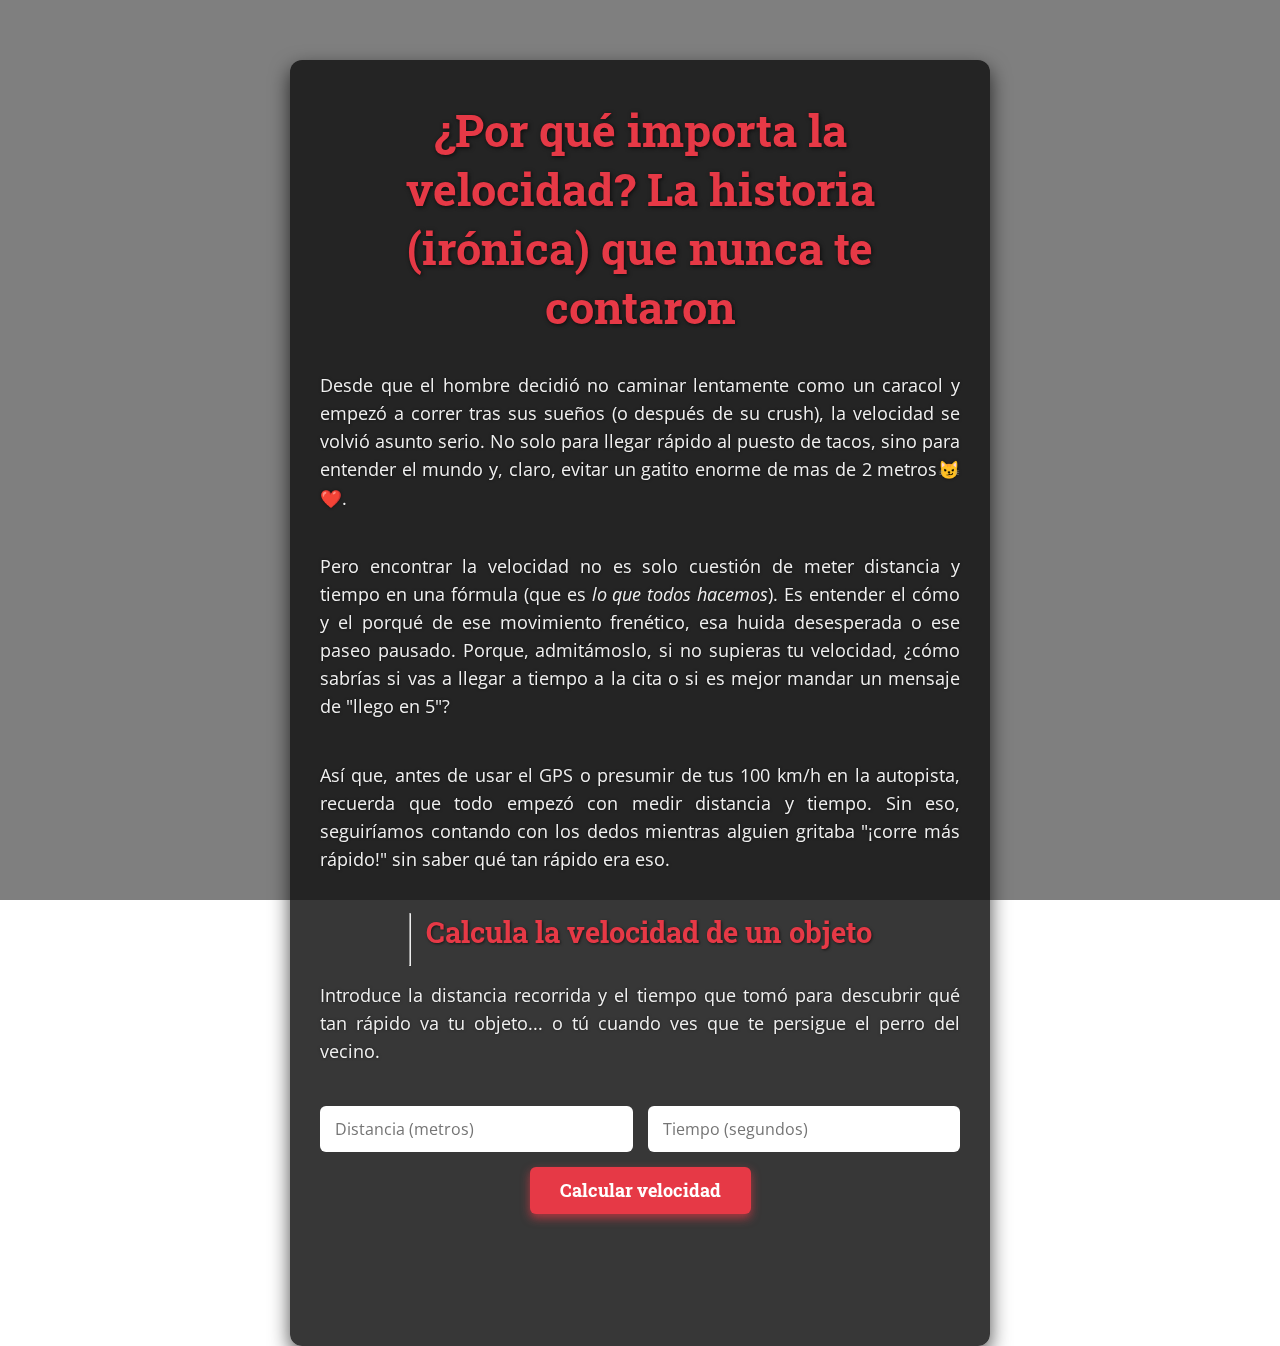
<file: Ejercicios_9/index.html>
<!DOCTYPE html>
<html lang="es">
<head>
    <meta charset="UTF-8" />
    <meta name="viewport" content="width=device-width, initial-scale=1" />
    <title>Ejercicio 9 - Velocidad</title>
    <link rel="stylesheet" href="style.css" />
</head>
<body>

    <div class="container">
        <h1>¿Por qué importa la velocidad? La historia (irónica) que nunca te contaron</h1>
        <p>
            Desde que el hombre decidió no caminar lentamente como un caracol y empezó a correr tras sus sueños (o después de su crush), la velocidad se volvió asunto serio. No solo para llegar rápido al puesto de tacos, sino para entender el mundo y, claro, evitar un gatito enorme de mas de 2 metros😼❤️. 
        </p>
        <p>
            Pero encontrar la velocidad no es solo cuestión de meter distancia y tiempo en una fórmula (que es <em>lo que todos hacemos</em>). Es entender el cómo y el porqué de ese movimiento frenético, esa huida desesperada o ese paseo pausado. Porque, admitámoslo, si no supieras tu velocidad, ¿cómo sabrías si vas a llegar a tiempo a la cita o si es mejor mandar un mensaje de "llego en 5"?  
        </p>
        <p>
            Así que, antes de usar el GPS o presumir de tus 100 km/h en la autopista, recuerda que todo empezó con medir distancia y tiempo. Sin eso, seguiríamos contando con los dedos mientras alguien gritaba "¡corre más rápido!" sin saber qué tan rápido era eso.
        </p>
        
        <hr />

        <h2>Calcula la velocidad de un objeto</h2>
        <p>Introduce la distancia recorrida y el tiempo que tomó para descubrir qué tan rápido va tu objeto... o tú cuando ves que te persigue el perro del vecino.</p>
        <div>
            <input id="distancia" type="number" min="0" step="any" placeholder="Distancia (metros)" />
            <input id="tiempo" type="number" min="0" step="any" placeholder="Tiempo (segundos)" />
            <button id="calcular">Calcular velocidad</button>
        </div>
        <h2 id="resultado"></h2>
    </div>

    <script src="app.js"></script>
</body>
</html>
</file>
<file: style.css>
/* Fonts */
@import url('https://fonts.googleapis.com/css2?family=Tangerine:wght@400;700&display=swap');
@import url('https://fonts.googleapis.com/css2?family=Cormorant+Garamond:wght@300;400;500;600;700&display=swap');

:root {
    --color-bg: #F5EFE6;
    --color-text: #4A3A2A;
    --color-accent: #8B4513;
    --font-handwriting: 'Tangerine', cursive;
    --font-body: 'Cormorant Garamond', serif;
}

body {
    background-color: var(--color-bg);
    color: var(--color-text);
    font-family: var(--font-body);
    margin: 0;
    padding: 40px;
    display: flex;
    flex-direction: column;
    align-items: center;
    min-height: 100vh;
    border: 5px solid var(--color-accent);
    box-shadow: 0 0 20px rgba(0, 0, 0, 0.2) inset;
    line-height: 1.7;
}

header {
    text-align: center;
    margin-bottom: 30px;
}

h1 {
    font-family: var(--font-handwriting);
    font-weight: 700;
    font-size: 4rem;
    color: var(--color-accent);
    text-shadow: 1px 1px 2px rgba(0, 0, 0, 0.1);
    margin: 0;
}

h2, h3 {
    font-family: var(--font-body);
    font-size: 2rem;
    color: var(--color-text);
    font-weight: 500;
}

p {
    font-size: 1.2rem;
    font-style: italic;
    margin-bottom: 20px;
}

main {
    width: 100%;
    max-width: 800px;
    margin: auto;
    background-color: rgba(255, 255, 255, 0.25);
    padding: 30px;
    border: 2px solid var(--color-accent);
    box-shadow: 0 0 10px rgba(0, 0, 0, 0.1);
}

section {
    margin-bottom: 40px;
}

.button {
    display: inline-block;
    background-color: var(--color-accent);
    color: white;
    padding: 10px 20px;
    margin-top: 10px;
    font-size: 1.1rem;
    text-decoration: none;
    border-radius: 8px;
    transition: background-color 0.3s ease, transform 0.2s ease;
    font-weight: bold;
}

.button:hover {
    background-color: #A0522D;
    transform: scale(1.05);
}

strong {
    color: var(--color-accent);
    font-weight: 700;
}

footer {
    text-align: center;
    margin-top: 40px;
    width: 100%;
    max-width: 800px;
}

footer hr {
    border: none;
    height: 1px;
    background-color: var(--color-accent);
    margin: 20px 0;
}

footer ul {
    list-style-type: '• ';
    padding-left: 20px;
}

footer li {
    font-style: italic;
    margin-bottom: 8px;
}
.crush::after {
  content: " ❤️";
  color: red;  /* Aquí pones el color que quieras */
}
</file>
<file: DOM/styles.css>
/* Estilos generales */
body {
    font-family: 'Arial', sans-serif; /* Fuente limpia y moderna */
    background-color: #f4f7fa; /* Fondo suave */
    color: #333; /* Texto oscuro para buena legibilidad */
    margin: 0;
    padding: 0;
    display: flex;
    flex-direction: column; /* Apilamos el contenido */
    justify-content: center;
    align-items: center;
    min-height: 100vh;
}

/* Título centrado en la parte superior */
#titulo {
    font-size: 30px;
    color: #003366; /* Azul oscuro */
    margin-top: 20px;
    text-align: center;
    font-weight: bold;
}

/* Contenedor principal */
.container {
    background-color: white;
    padding: 30px;
    border-radius: 8px;
    box-shadow: 0 4px 6px rgba(0, 0, 0, 0.1); /* Sombra suave */
    width: 400px;
    text-align: center;
}

/* Títulos */
h2 {
    font-size: 24px;
    color: #333;
    margin-bottom: 20px;
}

/* Estilos para las etiquetas de los inputs */
label {
    display: block;
    margin: 10px 0 5px;
    font-weight: bold;
    font-size: 16px;
}

/* Estilo para los inputs */
input, select {
    width: 100%;
    padding: 10px;
    margin-bottom: 20px;
    border: 1px solid #ddd;
    border-radius: 5px;
    font-size: 16px;
    box-sizing: border-box; /* Incluye el padding y el borde en el tamaño total */
}

/* Botón de calcular */
button {
    background-color: #007bff; /* Color azul atractivo */
    color: white;
    padding: 12px 20px;
    font-size: 18px;
    border: none;
    border-radius: 5px;
    cursor: pointer;
    transition: background-color 0.3s ease;
}

button:hover {
    background-color: #0056b3; /* Efecto hover para el botón */
}

/* Estilos para el resultado */
.resultado {
    margin-top: 20px;
    font-size: 18px;
    font-weight: bold;
    color: #007bff; /* Color azul para resaltar el resultado */
}

/* Mensaje de error */
.error {
    color: red;
    font-weight: normal;
}

/* Estilos para el contenedor de los campos de entrada */
.formulario {
    margin-bottom: 20px;
}
hr {
    border: 0;
    height: 2px;
    background-color: #101a25; /* Cambia el color */
    margin: 30px 0; /* Espaciado superior e inferior */
}
.Ver_resultado_34{
    background-color: #0056b3;
}
</file>
<file: Ejercicio_10/style.css>
@import url('https://fonts.googleapis.com/css2?family=Roboto+Slab:wght@400;700&display=swap');
@import url('https://fonts.googleapis.com/css2?family=Open+Sans&display=swap');

:root {
  --color-bg-overlay: rgba(0, 0, 0, 0.5);
  --color-text-primary: #f0f0f0;
  --color-accent: #e63946;
  --font-heading: 'Roboto Slab', serif;
  --font-body: 'Open Sans', sans-serif;
}

* {
  box-sizing: border-box;
  margin: 0;
  padding: 0;
}

body, html {
  height: 100%;
  font-family: var(--font-body);
  color: var(--color-text-primary);
  background: url('https://marketplace.canva.com/EAEZy-uQcco/1/0/1600w/canva-gato-perezoso-cuadrado-de-fin-de-semana-animales-meme-gZUPy3GDOlU.jpg') no-repeat center center fixed;
  background-size: cover;
  position: relative;
}

body::before {
  content: "";
  position: fixed;
  top: 0; left: 0; right: 0; bottom: 0;
  background-color: var(--color-bg-overlay);
  z-index: 0;
}

.container {
  position: relative;
  z-index: 1;
  max-width: 700px;
  margin: 60px auto;
  background: rgba(20, 20, 20, 0.85);
  padding: 40px 30px;
  border-radius: 12px;
  box-shadow: 0 8px 20px rgba(0,0,0,0.7);
}

h1 {
  font-family: var(--font-heading);
  font-weight: 700;
  font-size: 2.8rem;
  margin-bottom: 20px;
  color: var(--color-accent);
  text-align: center;
  text-shadow: 1px 1px 4px rgba(0,0,0,0.7);
}

p {
  font-size: 1.1rem;
  line-height: 1.6;
  margin-bottom: 25px;
  text-align: justify;
  color: var(--color-text-primary);
  text-shadow: 0 0 3px rgba(0,0,0,0.6);
}

h2 {
  font-family: var(--font-heading);
  font-weight: 700;
  font-size: 1.8rem;
  margin-bottom: 15px;
  color: var(--color-accent);
  text-align: center;
  text-shadow: 1px 1px 3px rgba(0,0,0,0.6);
}

div {
  display: flex;
  justify-content: center;
  gap: 15px;
  flex-wrap: wrap;
  margin-bottom: 30px;
}

input[type="number"] {
  flex: 1 1 150px;
  padding: 12px 15px;
  border-radius: 6px;
  border: none;
  font-size: 1rem;
  font-family: var(--font-body);
  outline: none;
  box-shadow: inset 0 0 6px rgba(255,255,255,0.1);
  transition: box-shadow 0.3s ease;
  color: #222;
}

input[type="number"]:focus {
  box-shadow: 0 0 8px var(--color-accent);
}

button {
  background-color: var(--color-accent);
  color: #fff;
  font-family: var(--font-heading);
  font-weight: 700;
  font-size: 1.1rem;
  padding: 12px 30px;
  border: none;
  border-radius: 6px;
  cursor: pointer;
  box-shadow: 0 4px 10px rgba(230, 57, 70, 0.7);
  transition: background-color 0.3s ease, box-shadow 0.3s ease;
  flex: 0 0 auto;
}

button:hover {
  background-color: #a32b35;
  box-shadow: 0 6px 15px rgba(163, 43, 53, 0.9);
}

#resultado {
  font-family: var(--font-heading);
  font-size: 1.5rem;
  text-align: center;
  color: var(--color-text-primary);
  text-shadow: 0 0 5px rgba(0,0,0,0.8);
  min-height: 2rem;
}

/* Responsive */

@media (max-width: 500px) {
  .container {
    margin: 30px 15px;
    padding: 30px 20px;
  }

  h1 {
    font-size: 2rem;
  }

  h2 {
    font-size: 1.4rem;
  }
}
</file>
<file: Ejercicios_1/styles.css>
/* Paleta y fuentes para un look monocromático de Game Boy */
:root {
    --color-bg-light: #C0C0C0; /* Gris claro, el color de fondo de la pantalla */
    --color-text-dark: #303030; /* Gris oscuro, el color del texto y elementos */
    --font-terminal: 'Courier New', Courier, monospace; /* Fuente monoespaciada */
}

/* El cuerpo es la pantalla, con un borde para simular el plástico de la consola */
body {
    background-color: var(--color-bg-light);
    color: var(--color-text-dark);
    font-family: var(--font-terminal);
    margin: 0;
    padding: 20px;
    display: flex;
    flex-direction: column;
    align-items: center;
    min-height: 100vh;
    border: 10px solid var(--color-text-dark); /* Borde grueso para el efecto de consola */
    box-shadow: inset 0 0 10px rgba(0, 0, 0, 0.5);
}

h1, h2, h3 {
    font-weight: normal;
    text-align: center;
    margin: 5px 0;
}

h1 {
    font-size: 2em;
    text-transform: uppercase;
}

h2 {
    font-size: 1.2em;
}

/* El contenedor principal simula una sección de la interfaz */
div {
    border: 2px solid var(--color-text-dark);
    padding: 10px;
    margin-top: 15px;
    background-color: #A0A0A0; /* Un gris intermedio para los bloques de contenido */
}

/* Inputs y botones con la estética de una máquina de escribir antigua */
input[type="text"] {
    background-color: transparent;
    border: 1px solid var(--color-text-dark);
    color: var(--color-text-dark);
    padding: 8px;
    margin: 5px;
    outline: none;
    font-family: var(--font-terminal);
}

input[type="text"]:focus {
    background-color: var(--color-text-dark);
    color: var(--color-bg-light);
}

button {
    background-color: var(--color-text-dark);
    border: none;
    color: var(--color-bg-light);
    padding: 10px 20px;
    margin: 5px;
    cursor: pointer;
    font-family: var(--font-terminal);
    transition: transform 0.1s ease-in-out;
}

button:hover {
    transform: translateY(-2px);
    box-shadow: 0 2px 0 var(--color-text-dark);
}

/* Estilo para el texto de sugerencia */
::placeholder {
    color: #808080;
    opacity: 1;
}

/* Estilo para el resultado de la suma */
#print, #explicacion {
    font-size: 1.5em;
    font-weight: bold;
    text-align: center;
    margin-top: 15px;
    padding: 5px;
    border: 1px dashed var(--color-text-dark);
}
</file>
<file: Ejercicios_2/style.css>
/* Paleta de colores y fuentes para un estilo antiguo y caligráfico */
@import url('https://fonts.googleapis.com/css2?family=Tangerine:wght@400;700&display=swap');
@import url('https://fonts.googleapis.com/css2?family=Cormorant+Garamond:wght@300;400;500;600;700&display=swap');

:root {
    --color-bg: #F5EFE6; /* Color pergamino o papel antiguo */
    --color-text: #4A3A2A; /* Tinta marrón oscuro, casi negro */
    --color-accent: #B8860B; /* Dorado o bronce para los acentos */
    --font-handwriting: 'Tangerine', cursive; /* Fuente para los títulos, caligráfica */
    --font-body: 'Cormorant Garamond', serif; /* Fuente para el cuerpo, elegante y legible */
}

/* El cuerpo simula un pergamino antiguo */
body {
    background-color: var(--color-bg);
    color: var(--color-text);
    font-family: var(--font-body);
    margin: 0;
    padding: 40px;
    display: flex;
    flex-direction: column;
    align-items: center;
    min-height: 100vh;
    border: 5px solid var(--color-accent);
    border-image: url('https://i.imgur.com/8QdY17X.png') 30 round; /* Borde con textura de adorno barroco */
    box-shadow: 0 0 20px rgba(0, 0, 0, 0.2) inset;
    line-height: 1.6;
}

/* Títulos con estilo caligráfico y sombra para un efecto 3D */
h1, h2 {
    font-family: var(--font-handwriting);
    font-weight: 700;
    color: var(--color-accent);
    text-shadow: 1px 1px 2px rgba(0, 0, 0, 0.1);
    margin-bottom: 10px;
}

h1 {
    font-size: 4rem;
    text-transform: capitalize;
}

h2 {
    font-size: 2rem;
    font-style: italic;
    color: var(--color-text);
}

/* Contenedores con un marco más ornamentado */
div {
    border: 2px solid var(--color-accent);
    padding: 20px;
    margin-top: 25px;
    background-color: rgba(255, 255, 255, 0.3);
    box-shadow: 0 0 10px rgba(0, 0, 0, 0.1);
}

/* Campos de entrada y botones con un diseño más formal */
input[type="text"] {
    background-color: transparent;
    border: 1px solid var(--color-text);
    color: var(--color-text);
    padding: 10px;
    margin: 8px;
    outline: none;
    font-family: var(--font-body);
}

input[type="text"]:focus {
    border-color: var(--color-accent);
    box-shadow: 0 0 5px var(--color-accent);
}

button {
    background-color: var(--color-accent);
    border: none;
    color: var(--color-bg);
    padding: 12px 25px;
    margin: 8px;
    cursor: pointer;
    font-family: var(--font-body);
    font-weight: 600;
    transition: background-color 0.3s ease;
}

button:hover {
    background-color: #DAA520; /* Tono de oro más claro */
}

/* Estilos para el texto de sugerencia y resultados */
::placeholder {
    color: #8C755E;
    opacity: 1;
}

#print, #explicacion {
    font-size: 1.2rem;
    font-style: italic;
    color: var(--color-text);
    text-align: center;
    margin-top: 20px;
}

.intro-history {
    background-color: rgba(255, 255, 255, 0.5);
    padding: 20px;
    border: 2px solid var(--color-accent);
    box-shadow: 0 0 10px rgba(0, 0, 0, 0.1);
}
</file>
<file: Ejercicios_3/style.css>
/* Importamos la fuente que evoca la caligrafía asiática */
@import url('https://fonts.googleapis.com/css2?family=Zhi+Mang+Xing&display=swap');
@import url('https://fonts.googleapis.com/css2?family=Noto+Sans+JP:wght@300;400;500;700&display=swap');

:root {
    /* Paleta de colores inspirada en la estética japonesa */
    --color-bg: #F9F7F0; /* Fondo de papel de arroz, claro y suave */
    --color-text: #4F4F4F; /* Tinta de carbón, gris oscuro */
    --color-accent: #A52A2A; /* Un rojo sutil, como el sello de un artista */
    --color-border: #DCDCDC; /* Gris claro para bordes limpios */
    
    /* Fuentes para un toque asiático */
    --font-heading: 'Zhi Mang Xing', cursive; /* Fuente para títulos, con toque de pincel */
    --font-body: 'Noto Sans JP', sans-serif; /* Fuente principal, limpia y legible */
}

body {
    background-color: var(--color-bg);
    color: var(--color-text);
    font-family: var(--font-body);
    margin: 0;
    padding: 30px;
    display: flex;
    flex-direction: column;
    align-items: center;
    min-height: 100vh;
}

/* Título principal */
h1 {
    font-family: var(--font-heading);
    font-size: 3em;
    font-weight: 400;
    color: var(--color-accent);
    text-align: center;
    border-bottom: 2px solid var(--color-border);
    padding-bottom: 10px;
}

/* Subtítulos */
h2 {
    font-family: var(--font-heading);
    font-size: 1.5em;
    font-weight: 400;
    text-align: center;
    margin-top: 20px;
}

/* Contenedor principal para la funcionalidad */
div {
    background-color: transparent;
    border: 1px solid var(--color-border);
    padding: 20px;
    margin-top: 20px;
    border-radius: 5px;
    display: flex;
    flex-direction: column;
    align-items: center;
    box-shadow: 0 4px 6px rgba(0, 0, 0, 0.1);
    background-color: rgba(255, 255, 255, 0.5); /* Fondo semitransparente */
}

/* Campos de entrada */
input[type="text"] {
    background-color: transparent;
    border: 1px solid var(--color-border);
    padding: 10px;
    margin: 5px;
    font-family: var(--font-body);
    font-size: 1em;
    color: var(--color-text);
    text-align: center;
    border-radius: 3px;
    outline: none;
    transition: all 0.3s ease;
}

input[type="text"]:focus {
    border-color: var(--color-accent);
    box-shadow: 0 0 5px rgba(165, 42, 42, 0.5);
}

/* Botón de acción */
button {
    background-color: var(--color-accent);
    color: var(--color-bg);
    border: none;
    padding: 10px 20px;
    margin-top: 10px;
    font-family: var(--font-body);
    font-size: 1em;
    cursor: pointer;
    border-radius: 3px;
    box-shadow: 0 2px 4px rgba(0, 0, 0, 0.2);
    transition: background-color 0.3s ease;
}

button:hover {
    background-color: #8B2323; /* Tono de rojo más oscuro al pasar el mouse */
}

/* Estilo para los resultados y explicaciones */
#print, #explicacion {
    font-size: 1.1em;
    text-align: center;
    margin-top: 20px;
    line-height: 1.5;
}
</file>
<file: Ejercicios_4/style.css>
/* Importamos fuentes que complementen la textura de madera */
@import url('https://fonts.googleapis.com/css2?family=Merriweather:wght@400;700&family=Playfair+Display:ital,wght@0,400..900;1,400..900&display=swap');

:root {
    /* Paleta de colores inspirada en tonos de madera y tierra */
    --color-wood-dark: #3D2D1E;   /* Madera oscura, casi ébano */
    --color-wood-medium: #8B4513; /* Marrón siena */
    --color-wood-light: #D2B48C;  /* Tono de beige, como la madera clara */
    --color-paper: #F5EFE6;       /* Color de papel para el texto */
    
    /* Fuentes que evocan un estilo de libro antiguo o grabado */
    --font-heading: 'Playfair Display', serif;
    --font-body: 'Merriweather', serif;
}

body {
    background: url('https://media.istockphoto.com/id/527072689/es/foto/registros-de-madera-con-fondo-de-bosque.jpg?s=612x612&w=0&k=20&c=U33atrQFU9A14Ahgng_Yuvj9w6bS8ap1PyrHfIb9-IU=') no-repeat center center fixed; /* Enlace de imagen de madera que funciona */
    /* background: url('https://i.imgur.com/rG7P8Uo.jpg') no-repeat center center fixed;  Enlace de respaldo */
    background-size: cover;
    color: var(--color-paper);
    font-family: var(--font-body);
    margin: 0;
    padding: 20px;
    display: flex;
    flex-direction: column;
    align-items: center;
    min-height: 100vh;
}

/* El header y el main tienen un fondo semi-transparente para que la textura se vea */
header, main {
    background-color: rgba(61, 45, 30, 0.8);
    border: 5px solid var(--color-wood-medium);
    border-radius: 10px;
    padding: 30px;
    margin-top: 20px;
    box-shadow: 10px 10px 20px rgba(0, 0, 0, 0.5); /* Sombra para el efecto de tablón */
}

h1 {
    font-family: var(--font-heading);
    font-size: 3em;
    color: var(--color-wood-light);
    text-shadow: 2px 2px 4px rgba(0, 0, 0, 0.7);
    text-align: center;
}

h2 {
    font-family: var(--font-heading);
    font-size: 1.5em;
    color: var(--color-paper);
    text-align: center;
}

p {
    font-size: 1.1em;
    line-height: 1.6;
    background-color: rgba(255, 255, 255, 0.1);
    padding: 10px;
    border-left: 3px solid var(--color-wood-medium);
}

div {
    display: flex;
    flex-direction: column;
    align-items: center;
    gap: 15px;
}

/* Campos de entrada con un estilo simple y natural */
input[type="text"] {
    background-color: rgba(255, 255, 255, 0.2);
    border: 2px solid var(--color-wood-medium);
    color: var(--color-paper);
    padding: 10px;
    font-family: var(--font-body);
    font-size: 1em;
    text-align: center;
    border-radius: 5px;
    outline: none;
    transition: all 0.3s ease;
}

input[type="text"]:focus {
    border-color: var(--color-wood-light);
    box-shadow: 0 0 10px var(--color-wood-light);
}

/* Botón que parece tallado en madera */
button {
    background-color: var(--color-wood-medium);
    color: var(--color-paper);
    border: none;
    padding: 12px 25px;
    font-size: 1.2em;
    cursor: pointer;
    border-radius: 5px;
    box-shadow: 0 5px 10px rgba(0, 0, 0, 0.3);
    transition: all 0.2s ease;
}

button:hover {
    transform: translateY(-3px);
    background-color: #A0522D; /* Tono más claro al pasar el mouse */
    box-shadow: 0 8px 15px rgba(0, 0, 0, 0.5);
}

/* Estilo para los resultados */
#print, #print2, #aclaracion {
    font-size: 1.5em;
    text-align: center;
    color: var(--color-wood-light);
    text-shadow: 1px 1px 2px rgba(0, 0, 0, 0.7);
}
</file>
<file: Ejercicios_5/style.css>
/* 1. Variables CSS:
  Ayudan a mantener la consistencia en el diseño y facilitan los cambios globales.
*/
:root {
    --color-primary: #3498db;     /* Azul para acciones principales */
    --color-text: #ecf0f1;        /* Color de texto claro */
    --color-background: #2c3e50;  /* Fondo azul oscuro */
    --color-card-bg: #34495e;     /* Fondo de las "tarjetas" */
    --color-border: #7f8c8d;      /* Borde gris */
    --font-stack: -apple-system, BlinkMacSystemFont, "Segoe UI", Roboto, "Helvetica Neue", Arial, sans-serif;
}

/* 2. Estilos base del cuerpo (body):
  Un fondo oscuro y una fuente moderna para toda la página.
*/
body {
    background-color: var(--color-background);
    color: var(--color-text);
    font-family: var(--font-stack);
    margin: 0;
    padding: 40px 20px;
    display: flex;
    flex-direction: column;
    align-items: center;
    min-height: 100vh;
}

/* 3. Estilos del encabezado (h1):
  Un título grande, centrado y con una separación adecuada.
*/
h1 {
    font-size: 2.5rem;
    font-weight: 300;
    text-align: center;
    margin-bottom: 30px;
}

/* 4. Estilos de la caja contenedora (div):
  Crea una "tarjeta" visualmente separada con esquinas redondeadas y una sombra sutil.
*/
div {
    background-color: var(--color-card-bg);
    padding: 30px;
    border-radius: 8px;
    box-shadow: 0 4px 6px rgba(0, 0, 0, 0.1), 0 1px 3px rgba(0, 0, 0, 0.08);
    display: flex;
    flex-direction: column;
    gap: 15px; /* Espaciado entre elementos */
    width: 100%;
    max-width: 400px;
}

/* 5. Estilos de los campos de entrada (input) y botón (button):
  Dan un aspecto limpio, moderno y con un efecto visual al interactuar.
*/
input[type="text"] {
    width: 100%;
    padding: 12px;
    border: 1px solid var(--color-border);
    border-radius: 4px;
    background-color: #2c3e50;
    color: var(--color-text);
    font-family: var(--font-stack);
    transition: border-color 0.2s ease, box-shadow 0.2s ease;
}

input[type="text"]:focus {
    border-color: var(--color-primary);
    box-shadow: 0 0 0 2px rgba(52, 152, 219, 0.5);
    outline: none;
}

button {
    width: 100%;
    padding: 12px;
    border: none;
    border-radius: 4px;
    background-color: var(--color-primary);
    color: #fff;
    font-family: var(--font-stack);
    font-weight: 600;
    cursor: pointer;
    transition: background-color 0.2s ease;
}

button:hover {
    background-color: #2980b9; /* Un tono más oscuro en el hover */
}

/* 6. Estilos del resultado (p):
  Muestra el resultado con un estilo claro.
*/
#print {
    margin-top: 20px;
    text-align: center;
    font-size: 1.2rem;
    font-weight: bold;
}
#print2 {
    margin-top: 20px;
    text-align: center;
    font-size: 1.2rem;
    font-weight: bold;
}
</file>
<file: Ejercicios_6/style.css>
/* 1. Variables CSS:
  Ayudan a mantener la consistencia en el diseño y facilitan los cambios globales.
*/
:root {
    --color-primary: #3498db;     /* Azul para acciones principales */
    --color-text: #ecf0f1;        /* Color de texto claro */
    --color-background: #2c3e50;  /* Fondo azul oscuro */
    --color-card-bg: #34495e;     /* Fondo de las "tarjetas" */
    --color-border: #7f8c8d;      /* Borde gris */
    --font-stack: -apple-system, BlinkMacSystemFont, "Segoe UI", Roboto, "Helvetica Neue", Arial, sans-serif;
}

/* 2. Estilos base del cuerpo (body):
  Un fondo oscuro y una fuente moderna para toda la página.
*/
body {
    background-color: var(--color-background);
    color: var(--color-text);
    font-family: var(--font-stack);
    margin: 0;
    padding: 40px 20px;
    display: flex;
    flex-direction: column;
    align-items: center;
    min-height: 100vh;
}

/* 3. Estilos del encabezado (h1):
  Un título grande, centrado y con una separación adecuada.
*/
h1 {
    font-size: 2.5rem;
    font-weight: 300;
    text-align: center;
    margin-bottom: 30px;
}

/* 4. Estilos de la caja contenedora (div):
  Crea una "tarjeta" visualmente separada con esquinas redondeadas y una sombra sutil.
*/
div {
    background-color: var(--color-card-bg);
    padding: 30px;
    border-radius: 8px;
    box-shadow: 0 4px 6px rgba(0, 0, 0, 0.1), 0 1px 3px rgba(0, 0, 0, 0.08);
    display: flex;
    flex-direction: column;
    gap: 15px; /* Espaciado entre elementos */
    width: 100%;
    max-width: 400px;
}

/* 5. Estilos de los campos de entrada (input) y botón (button):
  Dan un aspecto limpio, moderno y con un efecto visual al interactuar.
*/
input[type="text"] {
    width: 100%;
    padding: 12px;
    border: 1px solid var(--color-border);
    border-radius: 4px;
    background-color: #2c3e50;
    color: var(--color-text);
    font-family: var(--font-stack);
    transition: border-color 0.2s ease, box-shadow 0.2s ease;
}

input[type="text"]:focus {
    border-color: var(--color-primary);
    box-shadow: 0 0 0 2px rgba(52, 152, 219, 0.5);
    outline: none;
}

button {
    width: 100%;
    padding: 12px;
    border: none;
    border-radius: 4px;
    background-color: var(--color-primary);
    color: #fff;
    font-family: var(--font-stack);
    font-weight: 600;
    cursor: pointer;
    transition: background-color 0.2s ease;
}

button:hover {
    background-color: #2980b9; /* Un tono más oscuro en el hover */
}

/* 6. Estilos del resultado (p):
  Muestra el resultado con un estilo claro.
*/
#print {
    margin-top: 20px;
    text-align: center;
    font-size: 1.2rem;
    font-weight: bold;
}
#print2 {
    margin-top: 20px;
    text-align: center;
    font-size: 1.2rem;
    font-weight: bold;
}
</file>
<file: Ejercicios_7/style.css>
@import url('https://fonts.googleapis.com/css2?family=Zhi+Mang+Xing&display=swap');
@import url('https://fonts.googleapis.com/css2?family=Noto+Serif+JP:wght@400;700&display=swap');

:root {
    --color-bg: #FAF3E0;         /* Beige papel washi */
    --color-text: #2E2E2E;       /* Tinta negra */
    --color-accent: #B22222;     /* Rojo sello hanko */
    --color-border: #E0D8C3;     /* Gris muy claro, como papel viejo */

    --font-heading: 'Zhi Mang Xing', cursive;
    --font-body: 'Noto Serif JP', serif;
}

body {
    background-color: var(--color-bg);
    color: var(--color-text);
    font-family: var(--font-body);
    margin: 0;
    padding: 40px;
    display: flex;
    flex-direction: column;
    align-items: center;
    min-height: 100vh;
}

/* Título principal */
h1 {
    font-family: var(--font-heading);
    font-size: 3.5em;
    color: var(--color-accent);
    text-align: center;
    border-bottom: 2px dashed var(--color-border);
    padding-bottom: 10px;
    margin-bottom: 30px;
}

/* Subtítulos */
h2, h3 {
    font-family: var(--font-heading);
    font-size: 1.8em;
    font-weight: 400;
    text-align: center;
    color: var(--color-accent);
    margin-top: 20px;
}

/* Contenedor principal */
div {
    background-color: rgba(255, 255, 255, 0.6);
    border: 1px solid var(--color-border);
    padding: 20px 30px;
    border-radius: 10px;
    box-shadow: 0 0 12px rgba(0,0,0,0.08);
    max-width: 700px;
}

/* Entrada */
input[type="text"] {
    background-color: #fffaf0;
    border: 1px solid var(--color-border);
    padding: 10px;
    margin: 8px;
    font-family: var(--font-body);
    font-size: 1em;
    color: var(--color-text);
    text-align: center;
    border-radius: 5px;
    width: 80%;
}

/* Enfoque */
input[type="text"]:focus {
    border-color: var(--color-accent);
    box-shadow: 0 0 6px rgba(178, 34, 34, 0.4);
}

/* Botón */
button {
    background-color: var(--color-accent);
    color: var(--color-bg);
    border: none;
    padding: 12px 24px;
    margin-top: 12px;
    font-family: var(--font-body);
    font-size: 1em;
    cursor: pointer;
    border-radius: 5px;
    box-shadow: 0 4px 6px rgba(0, 0, 0, 0.15);
    transition: background-color 0.3s ease;
}

button:hover {
    background-color: #8B1A1A;
}

/* Resultado */
#print, #print2, #print3 {
    font-size: 1.1em;
    text-align: center;
    margin-top: 20px;
}
</file>
<file: Ejercicios_8/style.css>
@import url('https://fonts.googleapis.com/css2?family=Russo+One&display=swap');
@import url('https://fonts.googleapis.com/css2?family=PT+Serif&display=swap');

:root {
    --color-bg: #F2E8D5;         /* Tono papel antiguo */
    --color-text: #222222;       /* Negro profundo */
    --color-accent: #C40233;     /* Rojo soviético */
    --color-border: #8B0000;     /* Rojo oscuro */

    --font-heading: 'Russo One', sans-serif;
    --font-body: 'PT Serif', serif;
}

body {
    background-color: var(--color-bg);
    color: var(--color-text);
    font-family: var(--font-body);
    margin: 0;
    padding: 30px;
    display: flex;
    flex-direction: column;
    align-items: center;
    min-height: 100vh;
}

/* Título principal */
h1 {
    font-family: var(--font-heading);
    font-size: 3em;
    color: var(--color-accent);
    text-align: center;
    text-transform: uppercase;
    letter-spacing: 2px;
    border-bottom: 4px solid var(--color-border);
    padding-bottom: 15px;
    margin-bottom: 25px;
}

/* Subtítulos */
h2, h3 {
    font-family: var(--font-heading);
    font-size: 1.6em;
    color: var(--color-border);
    text-transform: uppercase;
    text-align: center;
}

/* Contenedor principal */
div {
    background-color: #fff;
    border: 2px solid var(--color-border);
    padding: 25px;
    border-radius: 3px;
    box-shadow: 0 0 10px rgba(0,0,0,0.2);
    max-width: 700px;
}

/* Campos de entrada */
input[type="text"] {
    background-color: #f7f7f7;
    border: 2px solid var(--color-border);
    padding: 10px;
    margin: 8px;
    font-family: var(--font-body);
    font-size: 1em;
    text-align: center;
    border-radius: 2px;
    width: 80%;
}

/* Focus */
input[type="text"]:focus {
    border-color: var(--color-accent);
    outline: none;
    box-shadow: 0 0 5px rgba(196, 2, 51, 0.5);
}

/* Botón */
button {
    background-color: var(--color-accent);
    color: white;
    border: none;
    padding: 12px 24px;
    font-family: var(--font-heading);
    text-transform: uppercase;
    font-size: 1em;
    cursor: pointer;
    border-radius: 2px;
    transition: background-color 0.3s ease;
}

button:hover {
    background-color: #8B0000;
}

/* Resultados */
#print, #print2, #print3 {
    font-size: 1.1em;
    text-align: center;
    margin-top: 20px;
}
</file>
<file: Ejercicios_9/style.css>
/* Estilos generales */

@import url('https://fonts.googleapis.com/css2?family=Roboto+Slab:wght@400;700&display=swap');
@import url('https://fonts.googleapis.com/css2?family=Open+Sans&display=swap');

:root {
  --color-bg-overlay: rgba(0, 0, 0, 0.5);
  --color-text-primary: #f0f0f0;
  --color-accent: #e63946;
  --font-heading: 'Roboto Slab', serif;
  --font-body: 'Open Sans', sans-serif;
}

* {
  box-sizing: border-box;
  margin: 0;
  padding: 0;
}

body, html {
  height: 100%;
  font-family: var(--font-body);
  color: var(--color-text-primary);
  background: url('https://media.istockphoto.com/id/942673134/es/foto/carreras-y-pista-al-aire-libre.jpg?s=612x612&w=0&k=20&c=gkhqznBz4spobpJg3FMlezwfHHPTFkf-JJy53H8NqE0=') no-repeat center center fixed;
  background-size: cover;
  position: relative;
}

body::before {
  content: "";
  position: fixed;
  top: 0; left: 0; right: 0; bottom: 0;
  background-color: var(--color-bg-overlay);
  z-index: 0;
}

.container {
  position: relative;
  z-index: 1;
  max-width: 700px;
  margin: 60px auto;
  background: rgba(20, 20, 20, 0.85);
  padding: 40px 30px;
  border-radius: 12px;
  box-shadow: 0 8px 20px rgba(0,0,0,0.7);
}

h1 {
  font-family: var(--font-heading);
  font-weight: 700;
  font-size: 2.8rem;
  margin-bottom: 20px;
  color: var(--color-accent);
  text-align: center;
  text-shadow: 1px 1px 4px rgba(0,0,0,0.7);
}

p {
  font-size: 1.1rem;
  line-height: 1.6;
  margin-bottom: 25px;
  text-align: justify;
  color: var(--color-text-primary);
  text-shadow: 0 0 3px rgba(0,0,0,0.6);
}

h2 {
  font-family: var(--font-heading);
  font-weight: 700;
  font-size: 1.8rem;
  margin-bottom: 15px;
  color: var(--color-accent);
  text-align: center;
  text-shadow: 1px 1px 3px rgba(0,0,0,0.6);
}

div {
  display: flex;
  justify-content: center;
  gap: 15px;
  flex-wrap: wrap;
  margin-bottom: 30px;
}

input[type="number"] {
  flex: 1 1 150px;
  padding: 12px 15px;
  border-radius: 6px;
  border: none;
  font-size: 1rem;
  font-family: var(--font-body);
  outline: none;
  box-shadow: inset 0 0 6px rgba(255,255,255,0.1);
  transition: box-shadow 0.3s ease;
  color: #222;
}

input[type="number"]:focus {
  box-shadow: 0 0 8px var(--color-accent);
}

button {
  background-color: var(--color-accent);
  color: #fff;
  font-family: var(--font-heading);
  font-weight: 700;
  font-size: 1.1rem;
  padding: 12px 30px;
  border: none;
  border-radius: 6px;
  cursor: pointer;
  box-shadow: 0 4px 10px rgba(230, 57, 70, 0.7);
  transition: background-color 0.3s ease, box-shadow 0.3s ease;
  flex: 0 0 auto;
}

button:hover {
  background-color: #a32b35;
  box-shadow: 0 6px 15px rgba(163, 43, 53, 0.9);
}

#resultado {
  font-family: var(--font-heading);
  font-size: 1.5rem;
  text-align: center;
  color: var(--color-text-primary);
  text-shadow: 0 0 5px rgba(0,0,0,0.8);
  min-height: 2rem;
}

/* Responsive */

@media (max-width: 500px) {
  .container {
    margin: 30px 15px;
    padding: 30px 20px;
  }

  h1 {
    font-size: 2rem;
  }

  h2 {
    font-size: 1.4rem;
  }
}
</file>
